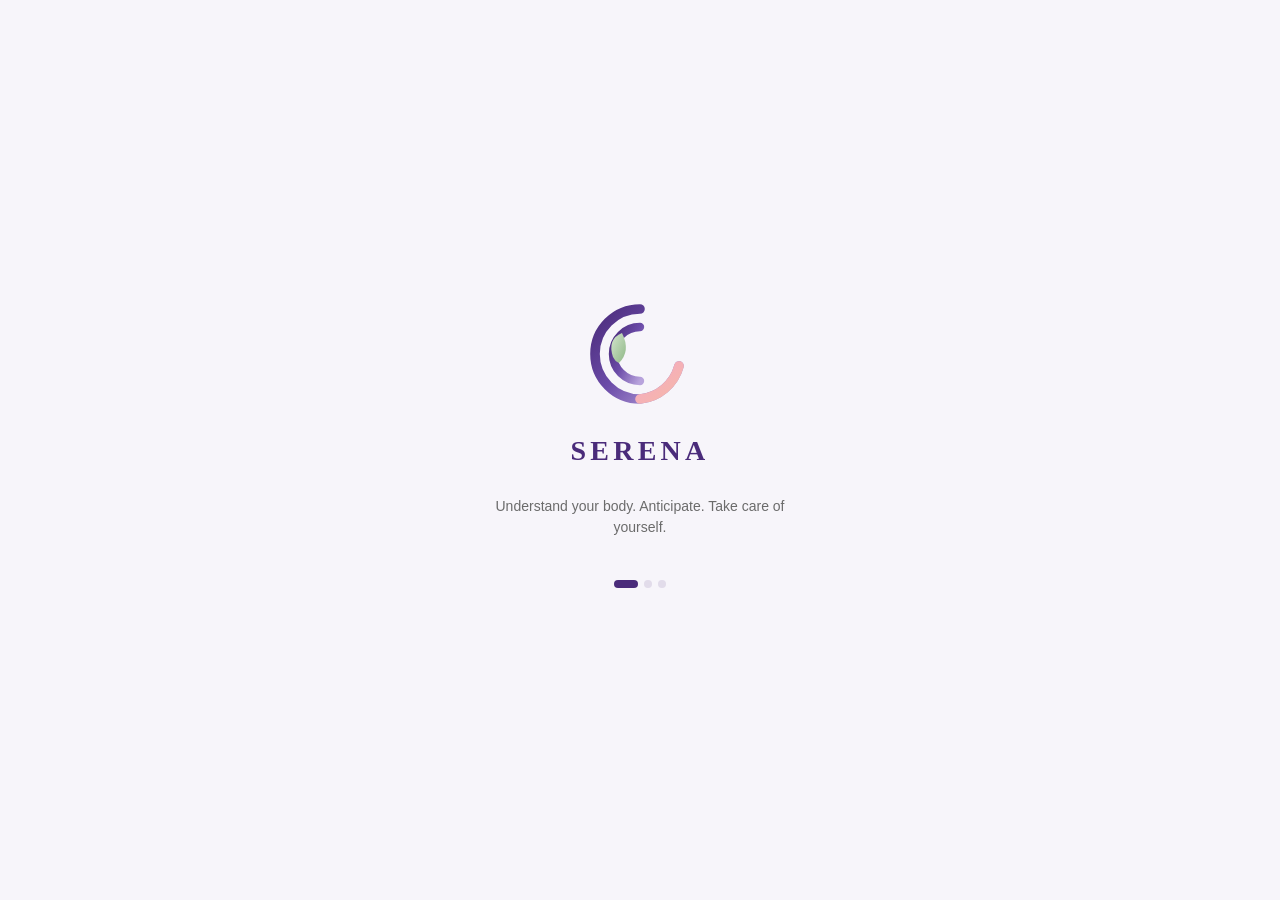
<file: index.html>
<!DOCTYPE html>
<html lang="fr">
<head>
<meta charset="UTF-8">
<meta name="viewport" content="width=device-width, initial-scale=1, viewport-fit=cover">

<!-- Thème & couleurs système -->
<meta name="theme-color" content="#4A2B7A">
<meta name="color-scheme" content="light dark">

<!-- PWA / Web App capable (standard W3C moderne) -->
<meta name="mobile-web-app-capable" content="yes">
<meta name="apple-mobile-web-app-title" content="SERENA">

<!-- SEO -->
<meta name="description" content="SERENA — Comprendre son corps. Anticiper. Prendre soin de soi.">

<title>SERENA</title>

<!-- Icônes -->
<link rel="icon" href="./assets/favicon.ico" sizes="any">
<link rel="icon" type="image/png" sizes="96x96" href="./assets/favicon-96x96.png">
<link rel="apple-touch-icon" href="./assets/apple-touch-icon.png">

<!-- Manifeste PWA -->
<link rel="manifest" href="./manifest.json">

<!-- Styles -->
<link rel="stylesheet" href="./assets/css/styles.css">
</head>

<body>
<!-- Sprite SVG : Définition de toutes les icônes -->
<svg width="0" height="0" style="position:absolute" aria-hidden="true">
  <defs>
    <!-- Logo SERENA -->
    <symbol id="logo-serena" viewBox="0 0 200 200">
      <defs>
        <linearGradient id="lg-violet" x1="0" y1="0" x2="1" y2="1">
          <stop offset="0%" stop-color="#4A2B7A"/>
          <stop offset="50%" stop-color="#6B4BA8"/>
          <stop offset="100%" stop-color="#B8A3DC"/>
        </linearGradient>
        <linearGradient id="lg-rose" x1="0" y1="0" x2="1" y2="1">
          <stop offset="0%" stop-color="#F5A9C4"/>
          <stop offset="100%" stop-color="#F5B8A8"/>
        </linearGradient>
        <linearGradient id="lg-vert" x1="0" y1="0" x2="1" y2="1">
          <stop offset="0%" stop-color="#D4E5CE"/>
          <stop offset="100%" stop-color="#8FB886"/>
        </linearGradient>
      </defs>
      <path d="M100 25 A75 75 0 1 0 100 175 A75 75 0 0 0 165 120"
            fill="none" stroke="url(#lg-violet)" stroke-width="16" stroke-linecap="round"/>
      <path d="M100 55 A45 45 0 1 0 100 145"
            fill="none" stroke="url(#lg-violet)" stroke-width="14" stroke-linecap="round"/>
      <path d="M100 175 A75 75 0 0 0 165 120"
            fill="none" stroke="url(#lg-rose)" stroke-width="16" stroke-linecap="round"/>
      <path d="M55 105 Q45 75 70 65 Q85 95 65 115 Q58 112 55 105 Z"
            fill="url(#lg-vert)"/>
    </symbol>

    <!-- Logo compact -->
    <symbol id="logo-serena-compact" viewBox="0 0 200 200">
      <use href="#logo-serena"/>
    </symbol>

    <!-- Logo monochrome -->
    <symbol id="logo-serena-mono" viewBox="0 0 200 200">
      <path d="M100 25 A75 75 0 1 0 100 175 A75 75 0 0 0 165 120"
            fill="none" stroke="currentColor" stroke-width="16" stroke-linecap="round"/>
      <path d="M100 55 A45 45 0 1 0 100 145"
            fill="none" stroke="currentColor" stroke-width="14" stroke-linecap="round"/>
      <path d="M100 175 A75 75 0 0 0 165 120"
            fill="none" stroke="currentColor" stroke-width="16" stroke-linecap="round" opacity=".55"/>
      <path d="M55 105 Q45 75 70 65 Q85 95 65 115 Q58 112 55 105 Z"
            fill="currentColor"/>
    </symbol>

    <!-- Icônes de navigation -->
    <symbol id="ico-home" viewBox="0 0 24 24">
      <path d="M4 11l8-7 8 7v9a1 1 0 01-1 1h-4v-6H9v6H5a1 1 0 01-1-1z"
            fill="none" stroke="currentColor" stroke-width="1.8" stroke-linecap="round" stroke-linejoin="round"/>
    </symbol>
    <symbol id="ico-calendar" viewBox="0 0 24 24">
      <rect x="3" y="5" width="18" height="16" rx="2" fill="none" stroke="currentColor" stroke-width="1.8"/>
      <path d="M3 9h18M8 3v4M16 3v4" fill="none" stroke="currentColor" stroke-width="1.8" stroke-linecap="round"/>
    </symbol>
    <symbol id="ico-chart" viewBox="0 0 24 24">
      <path d="M4 20V10M12 20V4M20 20v-7" fill="none" stroke="currentColor" stroke-width="1.8" stroke-linecap="round"/>
    </symbol>
    <symbol id="ico-heart" viewBox="0 0 24 24">
      <path d="M12 21s-7-4.5-9.5-9C.8 8.4 3 4 7 4c2 0 3.7 1.2 5 3 1.3-1.8 3-3 5-3 4 0 6.2 4.4 4.5 8-2.5 4.5-9.5 9-9.5 9z"
            fill="none" stroke="currentColor" stroke-width="1.8" stroke-linecap="round" stroke-linejoin="round"/>
    </symbol>
    <symbol id="ico-user" viewBox="0 0 24 24">
      <circle cx="12" cy="8" r="4" fill="none" stroke="currentColor" stroke-width="1.8"/>
      <path d="M4 21c0-4 4-6 8-6s8 2 8 6" fill="none" stroke="currentColor" stroke-width="1.8" stroke-linecap="round"/>
    </symbol>
    <symbol id="ico-lock" viewBox="0 0 24 24">
      <rect x="4" y="10" width="16" height="10" rx="2" fill="none" stroke="currentColor" stroke-width="2"/>
      <path d="M8 10V7a4 4 0 018 0v3" fill="none" stroke="currentColor" stroke-width="2" stroke-linecap="round"/>
    </symbol>
    <symbol id="ico-close" viewBox="0 0 24 24">
      <path d="M6 6l12 12M18 6L6 18" fill="none" stroke="currentColor" stroke-width="2" stroke-linecap="round"/>
    </symbol>
    <symbol id="ico-theme" viewBox="0 0 24 24">
      <circle cx="12" cy="12" r="5" fill="none" stroke="currentColor" stroke-width="2"/>
      <path d="M12 2v2M12 20v2M4 12H2M22 12h-2M5 5l1.5 1.5M17.5 17.5L19 19M5 19l1.5-1.5M17.5 6.5L19 5"
            fill="none" stroke="currentColor" stroke-width="2" stroke-linecap="round"/>
    </symbol>
    <symbol id="ico-settings" viewBox="0 0 24 24">
      <circle cx="12" cy="12" r="3" fill="none" stroke="currentColor" stroke-width="1.8"/>
      <path d="M19.4 15a1.65 1.65 0 0 0 .33 1.82l.06.06a2 2 0 1 1-2.83 2.83l-.06-.06a1.65 1.65 0 0 0-1.82-.33 1.65 1.65 0 0 0-1 1.51V21a2 2 0 1 1-4 0v-.09a1.65 1.65 0 0 0-1-1.51 1.65 1.65 0 0 0-1.82.33l-.06.06a2 2 0 1 1-2.83-2.83l.06-.06a1.65 1.65 0 0 0 .33-1.82 1.65 1.65 0 0 0-1.51-1H3a2 2 0 1 1 0-4h.09a1.65 1.65 0 0 0 1.51-1 1.65 1.65 0 0 0-.33-1.82l-.06-.06a2 2 0 1 1 2.83-2.83l.06.06a1.65 1.65 0 0 0 1.82.33H9a1.65 1.65 0 0 0 1-1.51V3a2 2 0 1 1 4 0v.09a1.65 1.65 0 0 0 1 1.51 1.65 1.65 0 0 0 1.82-.33l.06-.06a2 2 0 1 1 2.83 2.83l-.06.06a1.65 1.65 0 0 0-.33 1.82V9a1.65 1.65 0 0 0 1.51 1H21a2 2 0 1 1 0 4h-.09a1.65 1.65 0 0 0-1.51 1z"
            fill="none" stroke="currentColor" stroke-width="1.8" stroke-linecap="round" stroke-linejoin="round"/>
    </symbol>
  </defs>
</svg>

<!-- Zone d'impression pour le rapport PDF -->
<div id="print-report" aria-hidden="true"></div>

<!-- Notifications Toast -->
<div id="toastwrap" role="status" aria-live="polite" aria-atomic="false"></div>

<!-- Écran de démarrage (Splash) -->
<div id="screen-splash" class="center-screen">
  <svg class="logo-lg" aria-hidden="true"><use href="#logo-serena"/></svg>
  <h1 class="brand" style="font-size:28px;margin:6px 0 0;color:var(--primary);letter-spacing:.15em">SERENA</h1>
  <p class="tagline" data-i18n="tagline">Comprendre son corps. Anticiper. Prendre soin de soi.</p>
  <div class="progress-dots" aria-hidden="true">
    <span class="active"></span><span></span><span></span>
  </div>
</div>

<!-- Écran de verrouillage (PIN) -->
<div id="screen-lock" class="center-screen hidden">
  <svg width="56" height="56" aria-hidden="true" style="color:var(--primary)">
    <use href="#ico-lock"/>
  </svg>
  <h2 data-i18n="lockTitle" style="color:var(--primary)">Application verrouillée</h2>
  <p class="muted" id="lockMsg" data-i18n="lockEnterPin">Entrez votre code PIN</p>
  <div class="pinpad" id="pinDots" aria-hidden="true"></div>
  <div class="numpad" id="numpad" role="group" aria-label="Clavier numérique"></div>
  <button class="btn-ghost hidden" id="btnBiometric" style="margin-top:10px" data-i18n="useBiometric">
    Utiliser la biométrie
  </button>
</div>

<!-- Écran d'onboarding -->
<div id="screen-onboarding" class="center-screen hidden" style="justify-content:flex-start;padding-top:40px">
  <div class="onb-step" id="onbContent" style="width:100%"></div>
</div>

<!-- Application principale -->
<div id="app" class="hidden">
  <!-- Navigation latérale (Desktop) -->
  <nav class="sidebar" id="sidebar" aria-label="Navigation principale"></nav>

  <div class="content-col">
    <!-- Barre supérieure (Mobile) -->
    <header class="topbar">
      <div class="brand">
        <svg width="28" height="28" aria-hidden="true"><use href="#logo-serena-compact"/></svg>
        SERENA
      </div>
      <div class="grow"></div>
      <button class="btn-ghost" id="btnThemeTop" aria-label="Changer de thème" title="Changer de thème">
        <svg width="22" height="22"><use href="#ico-theme"/></svg>
      </button>
      <button class="btn-ghost" id="btnSettingsTop" aria-label="Paramètres">
        <svg width="22" height="22"><use href="#ico-settings"/></svg>
      </button>
    </header>

    <!-- Contenu principal -->
    <main id="mainView" role="main" aria-live="polite"></main>
  </div>

  <!-- Barre d'onglets (Mobile) -->
  <nav class="tabbar" id="tabbar" aria-label="Navigation"></nav>
</div>

<!-- Racine des modales -->
<div id="modalRoot"></div>

<!-- Badge hors-ligne -->
<div id="offlineBadge" class="hidden" style="
  position:fixed; top:calc(8px + var(--safe-top)); left:50%; transform:translateX(-50%);
  background:var(--warn); color:#5A3A00; padding:4px 12px; border-radius:99px;
  font-size:12px; font-weight:600; z-index:100; box-shadow:var(--shadow-sm)">
  ⚠️ Hors-ligne — données locales uniquement
</div>

<script src="./assets/js/app.js"></script>
</body>
</html>
</file>
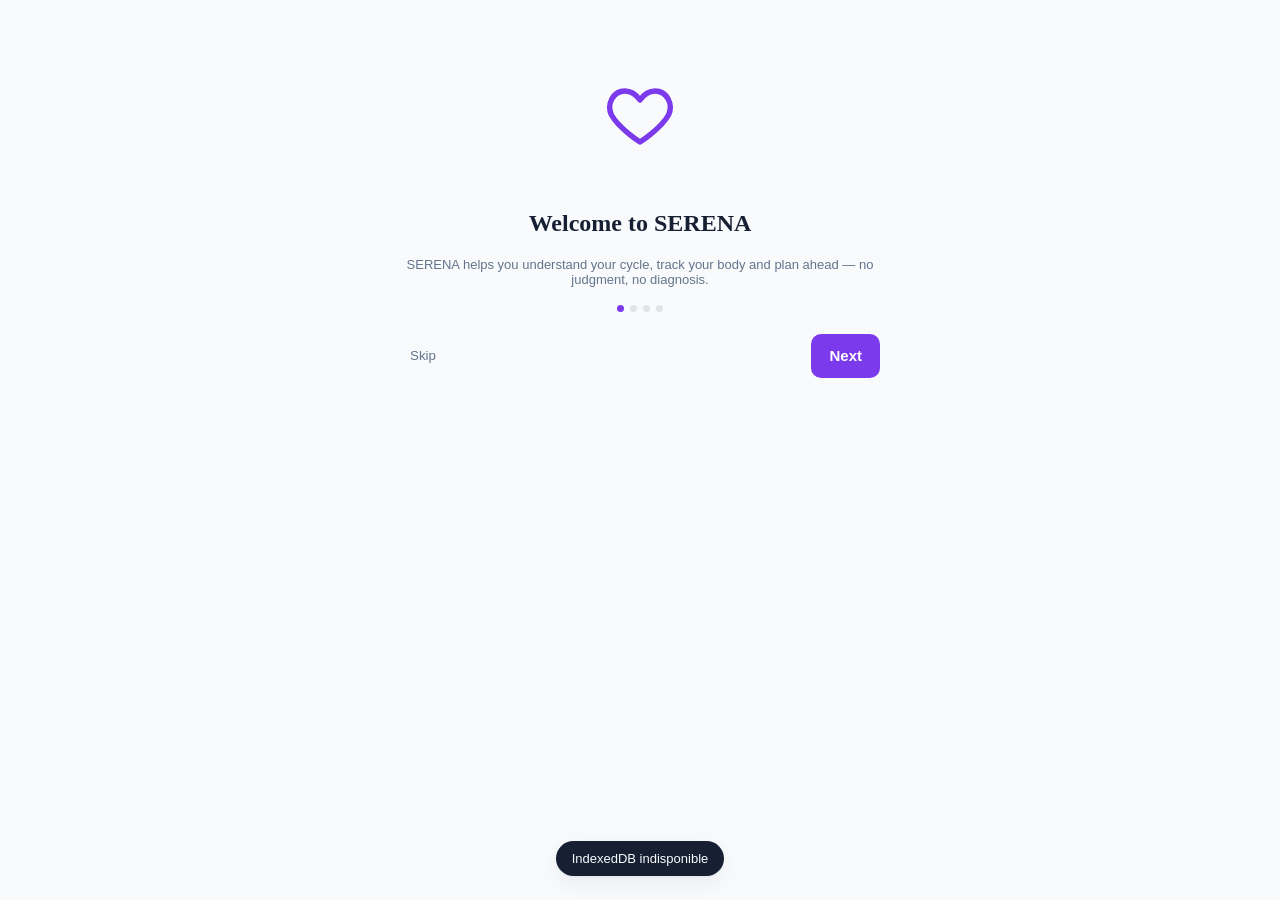
<file: old/index.html>
<!DOCTYPE html>
<!--
  SERENA — Suivi personnel de santé (cycle, fertilité, grossesse)
  Version: 1.0.0
  Architecture: fichier unique index.html (HTML+CSS+JS), aucune dépendance externe,
  aucun framework, stockage 100% local (IndexedDB + localStorage pour préférences non sensibles).
  Fonctionnalités: onboarding, dashboard, calendrier, cycle, fertilité (estimations),
  température basale (canvas), journal quotidien (canvas), activité sexuelle, implant,
  grossesse (SA/DPA/trimestre), journal grossesse, contractions, rendez-vous, rappels,
  export PDF (impression), export/import JSON, sécurité PIN (Web Crypto), WebAuthn si dispo,
  i18n FR/EN, thème Light/Dark/Système, PWA (manifest dynamique, tentative Service Worker),
  données de démonstration, auto-tests internes.
  Prérequis navigateur: navigateur moderne (Chrome/Edge/Firefox/Safari récents).
  Limites PWA mono-fichier: le Service Worker et le manifest sont générés dynamiquement via
  Blob URL; certains navigateurs interdisent l'enregistrement d'un SW depuis un Blob — dans ce
  cas le mode offline avancé n'est pas garanti, mais l'application reste utilisable et les
  données restent locales. WebAuthn/Notification/SW nécessitent un contexte sécurisé (HTTPS
  ou localhost). Lancement: ouvrir ce fichier dans un navigateur, ou le servir en HTTPS pour
  activer toutes les fonctions PWA.
  Ce document ne constitue pas un dispositif médical. SERENA ne diagnostique rien.
-->
<html lang="fr">
<head>
<meta charset="UTF-8">
<meta name="viewport" content="width=device-width, initial-scale=1, viewport-fit=cover">
<meta name="theme-color" content="#7C3AED">
<meta name="apple-mobile-web-app-capable" content="yes">
<meta name="apple-mobile-web-app-status-bar-style" content="black-translucent">
<meta name="description" content="SERENA — Comprendre son corps. Anticiper. Prendre soin de soi.">
<title>SERENA</title>
<style>
/* ===================== CONFIGURATION / DESIGN TOKENS ===================== */
:root{
  --bg:#F8FAFC; --surface:#FFFFFF; --primary:#7C3AED; --accent:#EC4899; --teal:#14B8A6;
  --ink:#172033; --muted:#64748B; --danger:#DC2626; --warn:#F59E0B; --ok:#16A34A;
  --border: rgba(23,32,51,0.10); --shadow: 0 1px 2px rgba(23,32,51,0.06), 0 8px 24px rgba(23,32,51,0.06);
  --radius:16px; --radius-sm:10px; --font-head:'Fraunces','Iowan Old Style','Georgia',serif;
  --font-body:-apple-system,BlinkMacSystemFont,'Segoe UI',Inter,Roboto,Helvetica,Arial,sans-serif;
  --safe-top:env(safe-area-inset-top,0px); --safe-bottom:env(safe-area-inset-bottom,0px);
  box-sizing:border-box;
}
:root:not([data-theme="light"]) { }
@media (prefers-color-scheme: dark){
  :root:not([data-theme="light"]){
    --bg:#0F172A; --surface:#1E293B; --primary:#A78BFA; --accent:#F472B6; --teal:#2DD4BF;
    --ink:#F8FAFC; --muted:#94A3B8; --border: rgba(248,250,252,0.10);
    --shadow: 0 1px 2px rgba(0,0,0,0.3), 0 8px 24px rgba(0,0,0,0.35);
  }
}
:root[data-theme="dark"]{
  --bg:#0F172A; --surface:#1E293B; --primary:#A78BFA; --accent:#F472B6; --teal:#2DD4BF;
  --ink:#F8FAFC; --muted:#94A3B8; --border: rgba(248,250,252,0.10);
  --shadow: 0 1px 2px rgba(0,0,0,0.3), 0 8px 24px rgba(0,0,0,0.35);
}
*{box-sizing:border-box}
html,body{height:100%}
body{
  margin:0; background:var(--bg); color:var(--ink); font-family:var(--font-body);
  padding-top:var(--safe-top); padding-bottom:var(--safe-bottom); -webkit-tap-highlight-color:transparent;
}
html{scroll-padding-top:var(--safe-top)}
h1,h2,h3,.brand{font-family:var(--font-head)}
button{font-family:inherit}
img,svg{max-width:100%}
@media (prefers-reduced-motion: reduce){ *{animation-duration:.001ms!important; transition-duration:.001ms!important;} }
a{color:var(--primary)}
.hidden{display:none!important}
.sr-only{position:absolute;width:1px;height:1px;overflow:hidden;clip:rect(0,0,0,0);white-space:nowrap}
button, .btn{min-height:44px;min-width:44px}
button:focus-visible, a:focus-visible, input:focus-visible, select:focus-visible, [tabindex]:focus-visible{
  outline:3px solid var(--primary); outline-offset:2px;
}
button{cursor:pointer;border:none;border-radius:var(--radius-sm);background:var(--surface);color:var(--ink)}
.btn-primary{background:var(--primary);color:#fff;padding:12px 18px;font-weight:600;font-size:15px}
.btn-secondary{background:transparent;border:1.5px solid var(--border);padding:12px 18px;font-weight:600;color:var(--ink)}
.btn-danger{background:var(--danger);color:#fff;padding:12px 18px;font-weight:600}
.btn-ghost{background:transparent;padding:8px 10px;color:var(--muted)}
.card{background:var(--surface);border:1px solid var(--border);border-radius:var(--radius);box-shadow:var(--shadow);padding:18px}
input,select,textarea{
  width:100%;padding:11px 12px;border-radius:var(--radius-sm);border:1.5px solid var(--border);
  background:var(--bg);color:var(--ink);font-size:15px;font-family:inherit;
}
label{display:block;font-size:13px;color:var(--muted);margin:10px 0 4px;font-weight:600}
.row{display:flex;gap:10px;flex-wrap:wrap}
.grid2{display:grid;grid-template-columns:1fr 1fr;gap:10px}
.section-title{font-size:22px;margin:4px 0 14px;font-weight:600}
.muted{color:var(--muted);font-size:13px}
.pill{display:inline-block;padding:3px 10px;border-radius:99px;font-size:12px;font-weight:600}
.pill-red{background:rgba(220,38,38,.14);color:var(--danger)}
.pill-green{background:rgba(22,163,74,.14);color:var(--ok)}
.pill-violet{background:rgba(124,58,237,.14);color:var(--primary)}
.pill-grey{background:rgba(100,116,139,.14);color:var(--muted)}
.disclaimer{background:rgba(245,158,11,.10);border:1px solid rgba(245,158,11,.35);border-radius:var(--radius-sm);padding:10px 12px;font-size:13px;color:var(--ink)}

/* ---- App shell ---- */
#app{max-width:1180px;margin:0 auto;min-height:100%;display:flex;flex-direction:column}
.topbar{
  position:sticky;top:0;z-index:20;background:var(--bg);display:flex;align-items:center;gap:10px;
  padding:calc(10px + var(--safe-top)) 16px 10px;border-bottom:1px solid var(--border);
}
.topbar .brand{font-weight:700;font-size:19px;display:flex;align-items:center;gap:8px}
.topbar .grow{flex:1}
.sec-state{display:flex;align-items:center;gap:5px;font-size:12px;color:var(--muted)}
main{flex:1;padding:16px 16px 96px;width:100%}
@media (min-width:1024px){ main{padding:24px 32px 48px} }

.tabbar{
  position:fixed;left:0;right:0;bottom:0;z-index:30;background:var(--surface);
  border-top:1px solid var(--border);display:flex;padding-bottom:var(--safe-bottom);
}
.tabbar button{flex:1;background:transparent;border-radius:0;display:flex;flex-direction:column;
  align-items:center;gap:2px;padding:8px 2px;font-size:11px;color:var(--muted);font-weight:600}
.tabbar button[aria-current="page"]{color:var(--primary)}
.tabbar svg{width:22px;height:22px}

.sidebar{display:none}
@media (min-width:1024px){
  #app{flex-direction:row}
  .tabbar{display:none}
  .sidebar{
    display:flex;flex-direction:column;width:230px;flex-shrink:0;border-right:1px solid var(--border);
    padding:18px 12px;gap:2px;position:sticky;top:0;align-self:flex-start;height:100vh;overflow-y:auto;
  }
  .sidebar button{display:flex;align-items:center;gap:10px;justify-content:flex-start;padding:11px 12px;
    font-size:14px;font-weight:600;color:var(--muted);border-radius:var(--radius-sm)}
  .sidebar button[aria-current="page"]{background:rgba(124,58,237,.10);color:var(--primary)}
  .content-col{flex:1;min-width:0}
  .topbar{display:none}
}

/* Splash / lock / onboarding */
.center-screen{min-height:100vh;display:flex;flex-direction:column;align-items:center;justify-content:center;padding:24px;text-align:center;gap:10px}
.logo-lg{width:96px;height:96px}
.tagline{color:var(--muted);font-size:14px;max-width:280px}
.progress-dots{display:flex;gap:6px;margin-top:18px}
.progress-dots span{width:7px;height:7px;border-radius:50%;background:var(--border)}
.progress-dots span.active{background:var(--primary)}
.pinpad{display:flex;gap:12px;margin:18px 0;justify-content:center}
.pinpad .dot{width:14px;height:14px;border-radius:50%;border:1.5px solid var(--muted)}
.pinpad .dot.filled{background:var(--primary);border-color:var(--primary)}
.numpad{display:grid;grid-template-columns:repeat(3,72px);gap:14px;justify-content:center}
.numpad button{width:72px;height:72px;border-radius:50%;background:var(--surface);border:1px solid var(--border);font-size:22px;font-weight:600}

/* Onboarding */
.onb-step{max-width:480px;margin:0 auto}
.onb-illustr{width:100%;height:150px;display:flex;align-items:center;justify-content:center}

/* Calendar */
.cal-head{display:flex;align-items:center;justify-content:space-between;margin-bottom:10px}
.cal-grid{display:grid;grid-template-columns:repeat(7,1fr);gap:5px}
.cal-dow{text-align:center;font-size:11px;color:var(--muted);font-weight:700;padding:4px 0}
.cal-day{aspect-ratio:1;border-radius:10px;border:1px solid var(--border);background:var(--surface);
  display:flex;flex-direction:column;align-items:center;justify-content:center;position:relative;font-size:13px;gap:2px}
.cal-day.out{opacity:.35}
.cal-day.today{border-color:var(--primary);border-width:2px}
.cal-day .dots{display:flex;gap:2px;position:absolute;bottom:4px}
.cal-day .dots span{width:5px;height:5px;border-radius:50%}
.dot-period{background:var(--danger)} .dot-fertile{background:var(--ok)} .dot-ovu{background:var(--primary)} .dot-log{background:var(--teal)}

/* Modal / sheet */
.overlay{position:fixed;inset:0;background:rgba(15,23,42,.45);z-index:50;display:flex;align-items:flex-end;justify-content:center}
@media (min-width:640px){ .overlay{align-items:center} }
.sheet{background:var(--surface);width:100%;max-width:560px;max-height:88vh;overflow-y:auto;
  border-radius:20px 20px 0 0;padding:18px 18px calc(18px + var(--safe-bottom));box-shadow:var(--shadow)}
@media (min-width:640px){ .sheet{border-radius:20px} }
.sheet-head{display:flex;align-items:center;justify-content:space-between;margin-bottom:12px}
.sheet-head h2{margin:0;font-size:18px}

/* Toast */
#toastwrap{position:fixed;bottom:calc(80px + var(--safe-bottom));left:0;right:0;display:flex;flex-direction:column;align-items:center;gap:8px;z-index:80;pointer-events:none}
@media (min-width:1024px){ #toastwrap{bottom:24px} }
.toast{background:var(--ink);color:var(--bg);padding:10px 16px;border-radius:99px;font-size:13px;box-shadow:var(--shadow);max-width:90vw}

/* Dashboard cards */
.stat-grid{display:grid;grid-template-columns:repeat(2,1fr);gap:10px}
@media (min-width:720px){ .stat-grid{grid-template-columns:repeat(4,1fr)} }
.stat-card .num{font-size:26px;font-weight:700;font-family:var(--font-head)}
.quick-actions{display:grid;grid-template-columns:repeat(3,1fr);gap:8px;margin-top:10px}
@media (min-width:720px){ .quick-actions{grid-template-columns:repeat(6,1fr)} }
.quick-actions button{display:flex;flex-direction:column;gap:4px;align-items:center;padding:12px 4px;font-size:12px;font-weight:600;border:1px solid var(--border)}

/* Empty state */
.empty{text-align:center;padding:36px 16px;color:var(--muted)}

/* Chart wrapper */
.chart-wrap{width:100%;overflow-x:auto}
canvas.chart{width:100%;height:160px;display:block}

/* Timeline (pregnancy) */
.timeline{position:relative;padding-left:22px}
.timeline::before{content:'';position:absolute;left:6px;top:4px;bottom:4px;width:2px;background:var(--border)}
.tl-item{position:relative;margin-bottom:14px}
.tl-item::before{content:'';position:absolute;left:-22px;top:3px;width:11px;height:11px;border-radius:50%;background:var(--primary)}

/* Timer big */
.timer-num{font-size:48px;font-family:var(--font-head);font-weight:700;text-align:center;margin:14px 0}
.timer-btn{width:130px;height:130px;border-radius:50%;font-size:16px;font-weight:700;color:#fff;margin:0 auto;display:block}

/* Print */
#print-report{display:none}
@media print{
  body *{visibility:hidden}
  #print-report,#print-report *{visibility:visible}
  #print-report{display:block;position:absolute;left:0;top:0;width:100%;color:#111;background:#fff}
  .no-print{display:none!important}
}
.settings-list button{width:100%;display:flex;justify-content:space-between;align-items:center;padding:13px 14px;border:1px solid var(--border);margin-bottom:8px;text-align:left;font-weight:600}
table.hist{width:100%;border-collapse:collapse;font-size:13px}
table.hist th,table.hist td{text-align:left;padding:6px 8px;border-bottom:1px solid var(--border)}
.toggle{position:relative;width:44px;height:26px;border-radius:99px;background:var(--border);flex-shrink:0}
.toggle.on{background:var(--primary)}
.toggle span{position:absolute;top:3px;left:3px;width:20px;height:20px;border-radius:50%;background:#fff;transition:transform .15s}
.toggle.on span{transform:translateX(18px)}
</style>
</head>
<body>
<div id="print-report"></div>
<div id="toastwrap" aria-live="polite"></div>

<!-- ===================== SPLASH ===================== -->
<div id="screen-splash" class="center-screen">
  <svg class="logo-lg" viewBox="0 0 100 100" role="img" aria-label="Logo SERENA">
    <defs><linearGradient id="lg1" x1="0" y1="0" x2="1" y2="1">
      <stop offset="0%" stop-color="#7C3AED"/><stop offset="55%" stop-color="#EC4899"/><stop offset="100%" stop-color="#14B8A6"/>
    </linearGradient></defs>
    <circle cx="50" cy="50" r="34" fill="none" stroke="url(#lg1)" stroke-width="7"/>
    <circle cx="62" cy="42" r="24" fill="var(--bg)"/>
  </svg>
  <h1 class="brand" style="font-size:28px;margin:6px 0 0">SERENA</h1>
  <p class="tagline" data-i18n="tagline">Comprendre son corps. Anticiper. Prendre soin de soi.</p>
  <div class="progress-dots"><span class="active"></span><span></span><span></span></div>
</div>

<!-- ===================== LOCK SCREEN ===================== -->
<div id="screen-lock" class="center-screen hidden">
  <svg width="46" height="46" viewBox="0 0 24 24" fill="none" stroke="var(--primary)" stroke-width="2"><rect x="4" y="10" width="16" height="10" rx="2"/><path d="M8 10V7a4 4 0 018 0v3"/></svg>
  <h2 data-i18n="lockTitle">Application verrouillée</h2>
  <p class="muted" id="lockMsg" data-i18n="lockEnterPin">Entrez votre code PIN</p>
  <div class="pinpad" id="pinDots"></div>
  <div class="numpad" id="numpad"></div>
  <button class="btn-ghost" id="btnBiometric" style="margin-top:10px" data-i18n="useBiometric">Utiliser la biométrie</button>
</div>

<!-- ===================== ONBOARDING ===================== -->
<div id="screen-onboarding" class="center-screen hidden" style="justify-content:flex-start;padding-top:40px">
  <div class="onb-step" id="onbContent" style="width:100%"></div>
</div>

<!-- ===================== MAIN APP ===================== -->
<div id="app" class="hidden">
  <nav class="sidebar" id="sidebar" aria-label="Navigation principale"></nav>
  <div class="content-col">
    <header class="topbar">
      <div class="brand">
        <svg width="26" height="26" viewBox="0 0 100 100" aria-hidden="true"><circle cx="50" cy="50" r="34" fill="none" stroke="var(--primary)" stroke-width="9"/><circle cx="62" cy="42" r="24" fill="var(--bg)"/></svg>
        SERENA
      </div>
      <div class="grow"></div>
      <div class="sec-state" id="secState" title="État de sécurité">🔒</div>
      <button class="btn-ghost" id="btnThemeTop" aria-label="Changer de thème">🌗</button>
    </header>
    <main id="mainView" role="main"></main>
  </div>
  <nav class="tabbar" id="tabbar" aria-label="Navigation"></nav>
</div>

<div id="modalRoot"></div>
<script>
'use strict';
window.SERENA = window.SERENA || {};
const S = window.SERENA;

/* ===================== I18N ===================== */
S.dict = {
fr:{
  tagline:"Comprendre son corps. Anticiper. Prendre soin de soi.",
  lockTitle:"Application verrouillée", lockEnterPin:"Entrez votre code PIN",
  useBiometric:"Utiliser la biométrie", wrongPin:"Code incorrect", tryAgainIn:"Réessayez dans {n}s",
  onbWelcomeTitle:"Bienvenue sur SERENA", onbWelcomeBody:"SERENA vous aide à comprendre votre cycle, suivre votre corps et anticiper — sans jugement, sans diagnostic.",
  onbPrivacyTitle:"Vos données restent chez vous", onbPrivacyBody:"Toutes vos données de santé sont stockées uniquement sur votre appareil. Aucun envoi automatique vers un serveur.",
  onbCycleTitle:"Suivi du cycle", onbCycleBody:"Enregistrez vos règles pour obtenir des estimations personnalisées : jour du cycle, fenêtre fertile, ovulation potentielle.",
  onbSecurityTitle:"Protégez votre application", onbSecurityBody:"Créez un code PIN pour verrouiller SERENA. Vous pourrez aussi activer la biométrie si votre appareil le permet.",
  skip:"Passer", next:"Suivant", start:"Commencer", createPin:"Créer un code PIN", confirmPin:"Confirmez le code",
  navDashboard:"Accueil", navCalendar:"Calendrier", navTracking:"Suivi", navPregnancy:"Grossesse", navProfile:"Profil",
  navFertility:"Fertilité", navTemperature:"Température", navJournal:"Journal", navSexual:"Activité", navImplant:"Implant",
  navReminders:"Rappels", navAppointments:"Rendez-vous", navReports:"Rapports", navSettings:"Paramètres",
  navSecurity:"Sécurité", navPrivacy:"Confidentialité", navAbout:"À propos", navHelp:"Aide", navContractions:"Contractions",
  cycleDay:"Jour du cycle", nextPeriod:"Prochaines règles estimées", avgCycle:"Durée moy. du cycle", fertileWindow:"Fenêtre fertile",
  ovulation:"Ovulation potentielle", implantStatus:"État de l'implant", recentTemp:"Température récente", journalSummary:"Résumé du journal",
  todayReminders:"Rappels du jour", nextAppt:"Prochain rendez-vous", pregnancyStatus:"Grossesse en cours",
  qaPeriod:"Règles", qaJournal:"Journal", qaTemp:"Température", qaReport:"Rapport", qaSymptoms:"Symptômes", qaNote:"Note",
  noData:"Aucune donnée enregistrée", estimation:"Estimation", confidenceLow:"Confiance FAIBLE", confidenceMed:"Confiance MOYENNE", confidenceHigh:"Confiance ÉLEVÉE",
  fertilityWarning:"Les périodes fertiles affichées sont des estimations et ne constituent pas une méthode contraceptive.",
  ovulationNote:"Ovulation potentiellement détectée — jamais confirmée médicalement.",
  sexualWarning:"Le suivi des rapports ne permet pas à lui seul de déterminer le risque de grossesse.",
  implantWarning:"La date affichée est calculée à partir des informations enregistrées. Vérifiez la durée applicable à votre implant avec votre professionnel de santé.",
  medicalFooter:"SERENA est un outil de suivi personnel. Il ne remplace pas un avis médical.",
  save:"Enregistrer", cancel:"Annuler", delete:"Supprimer", edit:"Modifier", close:"Fermer", add:"Ajouter", confirm:"Confirmer",
  today:"Aujourd'hui", periods:"Règles", spotting:"Spotting", flow:"Flux", mood:"Humeur", pain:"Douleur", energy:"Énergie", sleep:"Sommeil", libido:"Libido",
  symptoms:"Symptômes", notes:"Notes", date:"Date", startDate:"Date de début", endDate:"Date de fin",
  deleteAllTitle:"Supprimer toutes mes données", deleteAllWarn:"Cette action est irréversible.",
  exportData:"Exporter mes données", importData:"Importer mes données", exportPdf:"Exporter mon dossier (PDF)",
  loadDemo:"Charger les données de démonstration", clearDemo:"Effacer les données de démonstration",
  seeWhenConsult:"Quand consulter un professionnel de santé ?", consultList:"Douleur intense ou inhabituelle • Saignement anormalement abondant • Fièvre • Malaise important • Symptômes inquiétants pendant la grossesse • Problème supposé lié à l'implant",
  installApp:"Installer SERENA", statusPage:"État technique", runTests:"Lancer les auto-tests",
  contractionStart:"DÉBUT", contractionEnd:"FIN", duration:"Durée", interval:"Intervalle",
  weeksPregnant:"Semaines de grossesse", trimester:"Trimestre", edd:"DPA estimée",
  appearance:"Apparence", language:"Langue", security:"Sécurité", data:"Données", about:"À propos", help:"Aide",
  light:"Clair", dark:"Sombre", system:"Système", enableAutoLock:"Verrouillage auto", never:"Jamais",
  professional:"Professionnel", facility:"Établissement", type:"Type", time:"Heure",
  weight:"Poids (optionnel)", events:"Événements",
  lmp:"Date des dernières règles", conception:"Date de conception (optionnelle)", providedEdd:"DPA fournie par un professionnel",
  none:"Aucun(e)"
},
en:{
  tagline:"Understand your body. Anticipate. Take care of yourself.",
  lockTitle:"App locked", lockEnterPin:"Enter your PIN code",
  useBiometric:"Use biometrics", wrongPin:"Wrong code", tryAgainIn:"Try again in {n}s",
  onbWelcomeTitle:"Welcome to SERENA", onbWelcomeBody:"SERENA helps you understand your cycle, track your body and plan ahead — no judgment, no diagnosis.",
  onbPrivacyTitle:"Your data stays with you", onbPrivacyBody:"All your health data is stored only on your device. Nothing is sent to a server automatically.",
  onbCycleTitle:"Cycle tracking", onbCycleBody:"Log your periods to get personalized estimates: cycle day, fertile window, potential ovulation.",
  onbSecurityTitle:"Protect your app", onbSecurityBody:"Create a PIN code to lock SERENA. You can also enable biometrics if your device supports it.",
  skip:"Skip", next:"Next", start:"Get started", createPin:"Create a PIN", confirmPin:"Confirm the code",
  navDashboard:"Home", navCalendar:"Calendar", navTracking:"Tracking", navPregnancy:"Pregnancy", navProfile:"Profile",
  navFertility:"Fertility", navTemperature:"Temperature", navJournal:"Journal", navSexual:"Activity", navImplant:"Implant",
  navReminders:"Reminders", navAppointments:"Appointments", navReports:"Reports", navSettings:"Settings",
  navSecurity:"Security", navPrivacy:"Privacy", navAbout:"About", navHelp:"Help", navContractions:"Contractions",
  cycleDay:"Cycle day", nextPeriod:"Estimated next period", avgCycle:"Avg. cycle length", fertileWindow:"Fertile window",
  ovulation:"Potential ovulation", implantStatus:"Implant status", recentTemp:"Recent temperature", journalSummary:"Journal summary",
  todayReminders:"Today's reminders", nextAppt:"Next appointment", pregnancyStatus:"Pregnancy in progress",
  qaPeriod:"Period", qaJournal:"Journal", qaTemp:"Temperature", qaReport:"Report", qaSymptoms:"Symptoms", qaNote:"Note",
  noData:"No data recorded", estimation:"Estimate", confidenceLow:"LOW confidence", confidenceMed:"MEDIUM confidence", confidenceHigh:"HIGH confidence",
  fertilityWarning:"Fertile windows shown are estimates and are not a contraceptive method.",
  ovulationNote:"Ovulation potentially detected — never medically confirmed.",
  sexualWarning:"Tracking intercourse alone cannot determine pregnancy risk.",
  implantWarning:"The date shown is calculated from the information you entered. Check the duration for your implant with your healthcare professional.",
  medicalFooter:"SERENA is a personal tracking tool. It does not replace medical advice.",
  save:"Save", cancel:"Cancel", delete:"Delete", edit:"Edit", close:"Close", add:"Add", confirm:"Confirm",
  today:"Today", periods:"Periods", spotting:"Spotting", flow:"Flow", mood:"Mood", pain:"Pain", energy:"Energy", sleep:"Sleep", libido:"Libido",
  symptoms:"Symptoms", notes:"Notes", date:"Date", startDate:"Start date", endDate:"End date",
  deleteAllTitle:"Delete all my data", deleteAllWarn:"This action is irreversible.",
  exportData:"Export my data", importData:"Import my data", exportPdf:"Export my record (PDF)",
  loadDemo:"Load demo data", clearDemo:"Clear demo data",
  seeWhenConsult:"When to see a healthcare professional?", consultList:"Severe or unusual pain • Abnormally heavy bleeding • Fever • Significant discomfort • Worrying pregnancy symptoms • Suspected implant issue",
  installApp:"Install SERENA", statusPage:"Technical status", runTests:"Run self-tests",
  contractionStart:"START", contractionEnd:"STOP", duration:"Duration", interval:"Interval",
  weeksPregnant:"Weeks pregnant", trimester:"Trimester", edd:"Estimated due date",
  appearance:"Appearance", language:"Language", security:"Security", data:"Data", about:"About", help:"Help",
  light:"Light", dark:"Dark", system:"System", enableAutoLock:"Auto-lock", never:"Never",
  professional:"Professional", facility:"Facility", type:"Type", time:"Time",
  weight:"Weight (optional)", events:"Events",
  lmp:"Last menstrual period date", conception:"Conception date (optional)", providedEdd:"Due date provided by a professional",
  none:"None"
}};
S.lang = localStorage.getItem('serena_lang') || (navigator.language||'fr').slice(0,2);
if(!S.dict[S.lang]) S.lang='fr';
S.t = function(key){ return (S.dict[S.lang] && S.dict[S.lang][key]) || (S.dict.fr[key]) || key; };

/* ===================== THEME ===================== */
S.applyTheme = function(){
  const pref = localStorage.getItem('serena_theme') || 'system';
  if(pref==='system'){ document.documentElement.removeAttribute('data-theme'); }
  else { document.documentElement.setAttribute('data-theme', pref); }
};
S.applyTheme();

/* ===================== TOAST ===================== */
S.toast = function(msg){
  const wrap = document.getElementById('toastwrap');
  const el = document.createElement('div'); el.className='toast'; el.textContent = msg;
  wrap.appendChild(el);
  setTimeout(()=>{ el.style.opacity='0'; el.style.transition='opacity .3s'; setTimeout(()=>el.remove(),300); }, 2600);
};

/* ===================== DATE HELPERS (calendar dates, no TZ drift) ===================== */
S.dt = {
  toISO(y,m,d){ return `${y}-${String(m).padStart(2,'0')}-${String(d).padStart(2,'0')}`; },
  parse(iso){ const [y,m,d] = iso.split('-').map(Number); return {y,m,d}; },
  toSerial(iso){ const {y,m,d}=this.parse(iso); return Date.UTC(y,m-1,d)/86400000; },
  fromSerial(serial){ const dt = new Date(serial*86400000); return this.toISO(dt.getUTCFullYear(), dt.getUTCMonth()+1, dt.getUTCDate()); },
  addDays(iso,n){ return this.fromSerial(this.toSerial(iso)+n); },
  diffDays(isoA,isoB){ return this.toSerial(isoB)-this.toSerial(isoA); },
  todayISO(){ const n=new Date(); return this.toISO(n.getFullYear(), n.getMonth()+1, n.getDate()); },
  fmt(iso, withYear){ if(!iso) return '—'; const {y,m,d}=this.parse(iso);
    const months = S.lang==='fr' ? ['janv','févr','mars','avr','mai','juin','juil','août','sept','oct','nov','déc'] : ['Jan','Feb','Mar','Apr','May','Jun','Jul','Aug','Sep','Oct','Nov','Dec'];
    return `${d} ${months[m-1]}${withYear===false?'':' '+y}`; },
  monthLabel(y,m){ const months = S.lang==='fr' ? ['Janvier','Février','Mars','Avril','Mai','Juin','Juillet','Août','Septembre','Octobre','Novembre','Décembre'] : ['January','February','March','April','May','June','July','August','September','October','November','December'];
    return `${months[m-1]} ${y}`; }
};

/* ===================== DATABASE (IndexedDB) ===================== */
S.DB_NAME='SERENA_DB'; S.DB_VERSION=1;
S.STORES=['profile','cycles','periods','dailyLogs','temperatures','sexualActivity','implant','pregnancy','appointments','reminders','contractions','settings','security'];
S.db = null;
S.openDB = function(){
  return new Promise((resolve,reject)=>{
    if(!('indexedDB' in window)){ reject(new Error('no-indexeddb')); return; }
    const req = indexedDB.open(S.DB_NAME, S.DB_VERSION);
    req.onupgradeneeded = (e)=>{
      const db = e.target.result;
      S.STORES.forEach(name=>{
        if(!db.objectStoreNames.contains(name)){
          db.createObjectStore(name, {keyPath:'id', autoIncrement:true});
        }
      });
    };
    req.onsuccess = (e)=>{ S.db = e.target.result; resolve(S.db); };
    req.onerror = ()=> reject(req.error);
  });
};
S.tx = function(store, mode='readonly'){ return S.db.transaction(store, mode).objectStore(store); };
S.dbAdd = function(store, obj){ return new Promise((res,rej)=>{
  const now = new Date().toISOString(); obj.createdAt = obj.createdAt||now; obj.updatedAt = now;
  const r = S.tx(store,'readwrite').add(obj); r.onsuccess=()=>res(r.result); r.onerror=()=>rej(r.error);
});};
S.dbPut = function(store, obj){ return new Promise((res,rej)=>{
  obj.updatedAt = new Date().toISOString();
  const r = S.tx(store,'readwrite').put(obj); r.onsuccess=()=>res(r.result); r.onerror=()=>rej(r.error);
});};
S.dbDelete = function(store, id){ return new Promise((res,rej)=>{
  const r = S.tx(store,'readwrite').delete(id); r.onsuccess=()=>res(); r.onerror=()=>rej(r.error);
});};
S.dbGetAll = function(store){ return new Promise((res,rej)=>{
  const r = S.tx(store).getAll(); r.onsuccess=()=>res(r.result||[]); r.onerror=()=>rej(r.error);
});};
S.dbClear = function(store){ return new Promise((res,rej)=>{
  const r = S.tx(store,'readwrite').clear(); r.onsuccess=()=>res(); r.onerror=()=>rej(r.error);
});};
S.dbClearAll = async function(){ for(const s of S.STORES){ await S.dbClear(s); } };

/* ===================== CRYPTO / SECURITY (PIN) ===================== */
S.crypto = {
  async hashPin(pin, saltB64){
    const enc = new TextEncoder();
    let salt;
    if(saltB64){ salt = Uint8Array.from(atob(saltB64), c=>c.charCodeAt(0)); }
    else { salt = crypto.getRandomValues(new Uint8Array(16)); }
    const keyMaterial = await crypto.subtle.importKey('raw', enc.encode(pin), {name:'PBKDF2'}, false, ['deriveBits']);
    const bits = await crypto.subtle.deriveBits({name:'PBKDF2', salt, iterations:150000, hash:'SHA-256'}, keyMaterial, 256);
    const hashB64 = btoa(String.fromCharCode(...new Uint8Array(bits)));
    const saltOut = btoa(String.fromCharCode(...salt));
    return {hash:hashB64, salt:saltOut};
  },
  async verifyPin(pin, storedHash, storedSalt){
    const {hash} = await this.hashPin(pin, storedSalt);
    return hash === storedHash;
  }
};

/* ===================== CYCLE / FERTILITY ALGORITHMS ===================== */
S.calc = {
  calculateCycleDay(periods, refIso){
    if(!periods || !periods.length) return {value:null, confidence:'low'};
    const sorted = [...periods].sort((a,b)=> S.dt.toSerial(b.startDate)-S.dt.toSerial(a.startDate));
    const last = sorted.find(p=> S.dt.toSerial(p.startDate) <= S.dt.toSerial(refIso));
    if(!last) return {value:null, confidence:'low'};
    const day = S.dt.diffDays(last.startDate, refIso) + 1;
    return {value: day, lastStart: last.startDate};
  },
  calculateAverageCycleLength(periods){
    if(!periods || periods.length<2) return {value:null, confidence:'low', n:periods?periods.length:0};
    const sorted = [...periods].sort((a,b)=> S.dt.toSerial(a.startDate)-S.dt.toSerial(b.startDate));
    const lengths = [];
    for(let i=1;i<sorted.length;i++){ lengths.push(S.dt.diffDays(sorted[i-1].startDate, sorted[i].startDate)); }
    const valid = lengths.filter(l=> l>=15 && l<=60);
    if(!valid.length) return {value:null, confidence:'low', n:0};
    const avg = Math.round(valid.reduce((a,b)=>a+b,0)/valid.length);
    const conf = valid.length>=6?'high': valid.length>=3?'medium':'low';
    return {value:avg, confidence:conf, n:valid.length};
  },
  calculateAveragePeriodLength(periods){
    const withEnd = (periods||[]).filter(p=>p.endDate);
    if(!withEnd.length) return {value:null};
    const avg = Math.round(withEnd.reduce((a,p)=> a + S.dt.diffDays(p.startDate,p.endDate) + 1, 0)/withEnd.length);
    return {value:avg};
  },
  predictNextPeriod(periods, defaultLen){
    if(!periods || !periods.length) return {date:null, confidence:'low'};
    const sorted = [...periods].sort((a,b)=> S.dt.toSerial(b.startDate)-S.dt.toSerial(a.startDate));
    const lastStart = sorted[0].startDate;
    const avg = this.calculateAverageCycleLength(periods);
    const len = avg.value || defaultLen || 28;
    return {date: S.dt.addDays(lastStart, len), confidence: avg.confidence||'low', usedLength: len};
  },
  estimateFertileWindow(periods, defaultLen){
    const next = this.predictNextPeriod(periods, defaultLen);
    if(!next.date) return {start:null,end:null,confidence:'low'};
    return {start: S.dt.addDays(next.date, -18), end: S.dt.addDays(next.date, -11), confidence: next.confidence};
  },
  estimateOvulation(periods, defaultLen){
    const next = this.predictNextPeriod(periods, defaultLen);
    if(!next.date) return {date:null, confidence:'low'};
    return {date: S.dt.addDays(next.date, -14), confidence: next.confidence};
  },
  analyzeBasalTemperature(temps){
    if(!temps || temps.length<4) return {rise:false, message:null};
    const sorted = [...temps].sort((a,b)=> S.dt.toSerial(a.date)-S.dt.toSerial(b.date));
    const last6 = sorted.slice(-6);
    if(last6.length<4) return {rise:false, message:null};
    const baseline = last6.slice(0,Math.max(3,last6.length-3)).reduce((a,t)=>a+t.value,0)/Math.max(3,last6.length-3);
    const recent = last6.slice(-3);
    const recentAvg = recent.reduce((a,t)=>a+t.value,0)/recent.length;
    const rise = (recentAvg - baseline) >= 0.2;
    return {rise, baseline:+baseline.toFixed(2), recentAvg:+recentAvg.toFixed(2)};
  },
  calculatePregnancyWeeks(lmpIso, refIso){
    if(!lmpIso) return {weeks:null, days:null};
    const total = S.dt.diffDays(lmpIso, refIso||S.dt.todayISO());
    if(total<0) return {weeks:null, days:null};
    return {weeks: Math.floor(total/7), days: total%7, totalDays: total};
  },
  calculateEDD(lmpIso, conceptionIso, providedEdd){
    if(providedEdd) return providedEdd;
    if(conceptionIso) return S.dt.addDays(conceptionIso, 266);
    if(lmpIso) return S.dt.addDays(lmpIso, 280);
    return null;
  },
  calculateTrimester(weeks){
    if(weeks==null) return null;
    if(weeks<13) return 1; if(weeks<27) return 2; return 3;
  },
  calculateContractionInterval(list){
    if(!list || list.length<2) return null;
    const sorted = [...list].sort((a,b)=> new Date(a.start)-new Date(b.start));
    const last2 = sorted.slice(-2);
    const intervalSec = (new Date(last2[1].start) - new Date(last2[0].start))/1000;
    return Math.round(intervalSec);
  },
  calculateImplantEndDate(insertionIso, durationMonths){
    if(!insertionIso || !durationMonths) return null;
    const {y,m,d} = S.dt.parse(insertionIso);
    const totalM = m - 1 + Number(durationMonths);
    const ny = y + Math.floor(totalM/12); const nm = (totalM%12)+1;
    const dim = new Date(Date.UTC(ny, nm, 0)).getUTCDate();
    return S.dt.toISO(ny, nm, Math.min(d, dim));
  }
};

/* ===================== STATE ===================== */
S.state = { profile:null, cycles:[], periods:[], dailyLogs:[], temperatures:[], sexualActivity:[], implant:null,
  pregnancy:null, appointments:[], reminders:[], contractions:[], settings:{}, route:'dashboard', routeParam:null,
  isPregnant:false };

S.reloadAll = async function(){
  const [profileArr, periods, dailyLogs, temperatures, sexualActivity, implantArr, pregnancyArr, appointments, reminders, contractions, settingsArr] = await Promise.all([
    S.dbGetAll('profile'), S.dbGetAll('periods'), S.dbGetAll('dailyLogs'), S.dbGetAll('temperatures'),
    S.dbGetAll('sexualActivity'), S.dbGetAll('implant'), S.dbGetAll('pregnancy'), S.dbGetAll('appointments'),
    S.dbGetAll('reminders'), S.dbGetAll('contractions'), S.dbGetAll('settings')
  ]);
  S.state.profile = profileArr[0]||null;
  S.state.periods = periods; S.state.dailyLogs = dailyLogs; S.state.temperatures = temperatures;
  S.state.sexualActivity = sexualActivity; S.state.implant = implantArr[0]||null;
  S.state.pregnancy = pregnancyArr.find(p=>p.active) || null;
  S.state.appointments = appointments; S.state.reminders = reminders; S.state.contractions = contractions;
  S.state.settings = settingsArr[0] || {id:1, avgCycleLength:28, tempUnit:'C'};
  S.state.isPregnant = !!S.state.pregnancy;
};

/* ===================== NAVIGATION / ROUTER ===================== */
S.NAV_MOBILE = [
  {route:'dashboard', label:'navDashboard', icon:'home'},
  {route:'calendar', label:'navCalendar', icon:'calendar'},
  {route:'tracking', label:'navTracking', icon:'chart'},
  {route:'pregnancy', label:'navPregnancy', icon:'heart'},
  {route:'profile', label:'navProfile', icon:'user'}
];
S.NAV_SIDEBAR = [
  {route:'dashboard', label:'navDashboard'}, {route:'calendar', label:'navCalendar'},
  {route:'fertility', label:'navFertility'}, {route:'temperature', label:'navTemperature'},
  {route:'journal', label:'navJournal'}, {route:'sexual', label:'navSexual'},
  {route:'implant', label:'navImplant'}, {route:'pregnancy', label:'navPregnancy'},
  {route:'contractions', label:'navContractions'}, {route:'appointments', label:'navAppointments'},
  {route:'reminders', label:'navReminders'}, {route:'reports', label:'navReports'},
  {route:'settings', label:'navSettings'}
];
S.ICONS = {
  home:'<path d="M4 11l8-7 8 7v9a1 1 0 01-1 1h-4v-6H9v6H5a1 1 0 01-1-1z"/>',
  calendar:'<rect x="3" y="5" width="18" height="16" rx="2"/><path d="M3 9h18M8 3v4M16 3v4"/>',
  chart:'<path d="M4 20V10M12 20V4M20 20v-7"/>',
  heart:'<path d="M12 21s-7-4.5-9.5-9C.8 8.4 3 4 7 4c2 0 3.7 1.2 5 3 1.3-1.8 3-3 5-3 4 0 6.2 4.4 4.5 8-2.5 4.5-9.5 9-9.5 9z"/>',
  user:'<circle cx="12" cy="8" r="4"/><path d="M4 21c0-4 4-6 8-6s8 2 8 6"/>'
};
function svgIcon(name){ return `<svg viewBox="0 0 24 24" fill="none" stroke="currentColor" stroke-width="1.8" stroke-linecap="round" stroke-linejoin="round">${S.ICONS[name]||''}</svg>`; }

S.navigate = function(route, param){
  S.state.route = route; S.state.routeParam = param||null;
  window.location.hash = route;
  S.renderNavActive(); S.renderView();
  document.getElementById('mainView').scrollTop = 0; window.scrollTo(0,0);
};

S.renderNavActive = function(){
  document.querySelectorAll('#tabbar button, #sidebar button').forEach(b=>{
    if(b.dataset.route === S.state.route) b.setAttribute('aria-current','page'); else b.removeAttribute('aria-current');
  });
};

S.buildNav = function(){
  const tab = document.getElementById('tabbar'); tab.innerHTML='';
  S.NAV_MOBILE.forEach(item=>{
    const b = document.createElement('button'); b.dataset.route=item.route;
    b.innerHTML = svgIcon(item.icon)+`<span>${S.t(item.label)}</span>`;
    b.addEventListener('click', ()=> S.navigate(item.route));
    tab.appendChild(b);
  });
  const side = document.getElementById('sidebar'); side.innerHTML='';
  const brand = document.createElement('div'); brand.style.cssText='font-weight:700;font-size:18px;padding:8px 12px 16px'; brand.textContent='SERENA'; side.appendChild(brand);
  S.NAV_SIDEBAR.forEach(item=>{
    const b = document.createElement('button'); b.dataset.route=item.route; b.textContent = S.t(item.label);
    b.addEventListener('click', ()=> S.navigate(item.route));
    side.appendChild(b);
  });
};

/* ===================== UI: MODAL / SHEET ===================== */
S.openSheet = function(title, bodyHtml, opts){
  opts = opts||{};
  const root = document.getElementById('modalRoot');
  const ov = document.createElement('div'); ov.className='overlay'; ov.setAttribute('role','dialog'); ov.setAttribute('aria-modal','true');
  ov.innerHTML = `<div class="sheet"><div class="sheet-head"><h2>${title}</h2><button class="btn-ghost" aria-label="${S.t('close')}" data-close>✕</button></div><div class="sheet-body">${bodyHtml}</div></div>`;
  root.appendChild(ov);
  ov.addEventListener('click', (e)=>{ if(e.target===ov || e.target.closest('[data-close]')) ov.remove(); });
  if(opts.onMount) opts.onMount(ov);
  return ov;
};
S.confirmDialog = function(title, msg, onYes){
  const ov = S.openSheet(title, `<p>${msg}</p><div class="row" style="margin-top:14px;justify-content:flex-end"><button class="btn-secondary" data-close>${S.t('cancel')}</button><button class="btn-danger" id="cdYes">${S.t('confirm')}</button></div>`);
  ov.querySelector('#cdYes').addEventListener('click', ()=>{ ov.remove(); onYes(); });
};

/* ===================== SECURITY: PIN LOCK ===================== */
S.pinBuffer = ''; S.pinMode='verify'; S.pinFirstEntry=null; S.failCount=0; S.lockUntil=0;
S.security = null;

S.buildNumpad = function(){
  const grid = document.getElementById('numpad'); grid.innerHTML='';
  const keys = ['1','2','3','4','5','6','7','8','9','','0','⌫'];
  keys.forEach(k=>{
    const b = document.createElement('button');
    if(k===''){ b.style.visibility='hidden'; } else { b.textContent=k; b.setAttribute('aria-label', k==='⌫'?'Effacer':k); }
    b.addEventListener('click', ()=> S.pinKeyPress(k));
    grid.appendChild(b);
  });
};
S.renderPinDots = function(){
  const wrap = document.getElementById('pinDots'); wrap.innerHTML='';
  for(let i=0;i<4;i++){ const d = document.createElement('span'); d.className='dot'+(i<S.pinBuffer.length?' filled':''); wrap.appendChild(d); }
};
S.pinKeyPress = async function(k){
  if(Date.now() < S.lockUntil) return;
  if(k==='⌫'){ S.pinBuffer = S.pinBuffer.slice(0,-1); S.renderPinDots(); return; }
  if(k==='' || S.pinBuffer.length>=4) return;
  S.pinBuffer += k; S.renderPinDots();
  if(S.pinBuffer.length===4){
    if(S.pinMode==='setup'){
      if(!S.pinFirstEntry){ S.pinFirstEntry = S.pinBuffer; S.pinBuffer=''; S.renderPinDots();
        document.getElementById('lockMsg').textContent = S.t('confirmPin');
      } else {
        if(S.pinFirstEntry===S.pinBuffer){
          const {hash,salt} = await S.crypto.hashPin(S.pinFirstEntry);
          await S.dbPut('security', {id:1, pinHash:hash, pinSalt:salt, autoLockMinutes:5, webauthnCredId:null});
          S.security = {id:1, pinHash:hash, pinSalt:salt, autoLockMinutes:5};
          S.toast(S.lang==='fr'?'Code PIN créé':'PIN created');
          S.finishBoot();
        } else {
          S.pinFirstEntry=null; S.pinBuffer='';
          document.getElementById('lockMsg').textContent = S.t('createPin');
          S.toast(S.t('wrongPin'));
        }
      }
    } else {
      const ok = await S.crypto.verifyPin(S.pinBuffer, S.security.pinHash, S.security.pinSalt);
      if(ok){ S.pinBuffer=''; S.failCount=0; S.showApp(); }
      else {
        S.failCount++; S.pinBuffer='';
        const delay = Math.min(30, Math.pow(2,S.failCount));
        S.lockUntil = Date.now() + delay*1000;
        document.getElementById('lockMsg').textContent = S.t('wrongPin')+' — '+S.t('tryAgainIn').replace('{n}', delay);
        setTimeout(()=>{ document.getElementById('lockMsg').textContent = S.t('lockEnterPin'); }, delay*1000);
      }
    }
  }
};
S.showLockSetup = function(){
  document.getElementById('screen-lock').classList.remove('hidden');
  document.getElementById('screen-onboarding').classList.add('hidden');
  document.getElementById('screen-splash').classList.add('hidden');
  S.pinMode='setup'; S.pinBuffer=''; S.pinFirstEntry=null;
  document.getElementById('lockMsg').textContent = S.t('createPin');
  document.getElementById('btnBiometric').classList.add('hidden');
  S.buildNumpad(); S.renderPinDots();
};
S.showLockVerify = function(){
  document.getElementById('screen-lock').classList.remove('hidden');
  document.getElementById('screen-onboarding').classList.add('hidden');
  document.getElementById('screen-splash').classList.add('hidden');
  document.getElementById('app').classList.add('hidden');
  S.pinMode='verify'; S.pinBuffer='';
  document.getElementById('lockMsg').textContent = S.t('lockEnterPin');
  const canBio = window.PublicKeyCredential && S.security && S.security.webauthnCredId && window.isSecureContext;
  document.getElementById('btnBiometric').classList.toggle('hidden', !canBio);
  S.buildNumpad(); S.renderPinDots();
};
document.getElementById('btnBiometric').addEventListener('click', async ()=>{
  try{
    await navigator.credentials.get({publicKey:{challenge:crypto.getRandomValues(new Uint8Array(32)), timeout:60000, userVerification:'required'}});
    S.showApp();
  }catch(e){ S.toast('WebAuthn: '+ (e.message||'échec')); }
});

/* ===================== ONBOARDING ===================== */
S.onbIndex = 0;
S.ONB_STEPS = [
  {title:'onbWelcomeTitle', body:'onbWelcomeBody', icon:'heart'},
  {title:'onbPrivacyTitle', body:'onbPrivacyBody', icon:'home'},
  {title:'onbCycleTitle', body:'onbCycleBody', icon:'calendar'},
  {title:'onbSecurityTitle', body:'onbSecurityBody', icon:'user'}
];
S.renderOnboarding = function(){
  const step = S.ONB_STEPS[S.onbIndex];
  const isLast = S.onbIndex === S.ONB_STEPS.length-1;
  const dots = S.ONB_STEPS.map((_,i)=> `<span class="${i===S.onbIndex?'active':''}"></span>`).join('');
  document.getElementById('onbContent').innerHTML = `
    <div class="onb-illustr" style="color:var(--primary)">${svgIcon(step.icon).replace('<svg ', '<svg width="72" height="72" ')}</div>
    <h2 style="text-align:center">${S.t(step.title)}</h2>
    <p class="muted" style="text-align:center">${S.t(step.body)}</p>
    <div class="progress-dots" style="justify-content:center">${dots}</div>
    <div class="row" style="justify-content:space-between;margin-top:22px">
      <button class="btn-ghost" id="onbSkip">${S.t('skip')}</button>
      <button class="btn-primary" id="onbNext">${isLast ? S.t('start') : S.t('next')}</button>
    </div>`;
  document.getElementById('onbSkip').addEventListener('click', S.finishOnboarding);
  document.getElementById('onbNext').addEventListener('click', ()=>{
    if(isLast) S.finishOnboarding(); else { S.onbIndex++; S.renderOnboarding(); }
  });
};
S.finishOnboarding = async function(){
  await S.dbPut('profile', {id:1, onboarded:true, avgCycleLength:28, tempUnit:'C', createdAt:new Date().toISOString()});
  S.showLockSetup();
};

/* ===================== BOOT ===================== */
S.finishBoot = async function(){ await S.reloadAll(); S.showApp(); };
S.showApp = function(){
  document.getElementById('screen-splash').classList.add('hidden');
  document.getElementById('screen-lock').classList.add('hidden');
  document.getElementById('screen-onboarding').classList.add('hidden');
  document.getElementById('app').classList.remove('hidden');
  const route = (window.location.hash||'#dashboard').slice(1) || 'dashboard';
  S.navigate(route);
  S.resetAutoLockTimer();
};

S.boot = async function(){
  S.buildNav();
  try{ await S.openDB(); } catch(e){ S.toast('IndexedDB indisponible'); }
  const secArr = S.db ? await S.dbGetAll('security') : [];
  S.security = secArr[0] || null;
  const profArr = S.db ? await S.dbGetAll('profile') : [];
  const profile = profArr[0] || null;
  setTimeout(async ()=>{
    if(!profile || !profile.onboarded){
      document.getElementById('screen-splash').classList.add('hidden');
      document.getElementById('screen-onboarding').classList.remove('hidden');
      S.renderOnboarding();
    } else if(!S.security){
      document.getElementById('screen-splash').classList.add('hidden');
      S.showLockSetup();
    } else {
      await S.reloadAll();
      document.getElementById('screen-splash').classList.add('hidden');
      S.showLockVerify();
    }
  }, 900);
};

/* Auto-lock */
S.autoLockTimer = null;
S.resetAutoLockTimer = function(){
  clearTimeout(S.autoLockTimer);
  const mins = (S.security && S.security.autoLockMinutes) || 5;
  if(!mins || mins<=0) return;
  S.autoLockTimer = setTimeout(()=> S.showLockVerify(), mins*60000);
};
['click','keydown','touchstart'].forEach(evt=> document.addEventListener(evt, ()=>{ if(!document.getElementById('app').classList.contains('hidden')) S.resetAutoLockTimer(); }));

document.getElementById('btnThemeTop').addEventListener('click', ()=>{
  const cur = localStorage.getItem('serena_theme')||'system';
  const next = cur==='system' ? 'dark' : cur==='dark' ? 'light' : 'system';
  localStorage.setItem('serena_theme', next); S.applyTheme();
  S.toast((S.lang==='fr'?'Thème : ':'Theme: ') + S.t(next==='system'?'system':next));
});

/* ===================== CANVAS CHARTS ===================== */
S.drawLineChart = function(canvas, points, opts){
  opts = opts||{};
  const dpr = window.devicePixelRatio||1;
  const cssW = canvas.clientWidth||320, cssH = 160;
  canvas.width = cssW*dpr; canvas.height = cssH*dpr;
  const ctx = canvas.getContext('2d'); ctx.scale(dpr,dpr);
  const styles = getComputedStyle(document.documentElement);
  const ink = styles.getPropertyValue('--ink').trim()||'#172033';
  const primary = opts.color || styles.getPropertyValue('--primary').trim()||'#7C3AED';
  const border = styles.getPropertyValue('--border').trim()||'rgba(0,0,0,.1)';
  ctx.clearRect(0,0,cssW,cssH);
  if(!points.length){
    ctx.fillStyle = ink; ctx.globalAlpha=.5; ctx.font='13px sans-serif'; ctx.fillText(S.t('noData'), 10, cssH/2); return;
  }
  const pad = 24;
  const ys = points.map(p=>p.y);
  let minY = Math.min(...ys), maxY = Math.max(...ys);
  if(minY===maxY){ minY-=1; maxY+=1; }
  const spanY = maxY-minY;
  const stepX = points.length>1 ? (cssW-2*pad)/(points.length-1) : 0;
  ctx.strokeStyle = border; ctx.lineWidth=1;
  for(let i=0;i<=3;i++){ const y = pad + (cssH-2*pad)*i/3; ctx.beginPath(); ctx.moveTo(pad,y); ctx.lineTo(cssW-pad,y); ctx.stroke(); }
  ctx.beginPath(); ctx.strokeStyle = primary; ctx.lineWidth=2.2; ctx.lineJoin='round';
  points.forEach((p,i)=>{
    const x = pad + i*stepX; const y = cssH-pad - (p.y-minY)/spanY*(cssH-2*pad);
    if(i===0) ctx.moveTo(x,y); else ctx.lineTo(x,y);
  });
  ctx.stroke();
  ctx.fillStyle = primary;
  points.forEach((p,i)=>{
    const x = pad + i*stepX; const y = cssH-pad - (p.y-minY)/spanY*(cssH-2*pad);
    ctx.beginPath(); ctx.arc(x,y,2.6,0,7); ctx.fill();
  });
  ctx.fillStyle = ink; ctx.globalAlpha=.6; ctx.font='11px sans-serif'; ctx.textAlign='left';
  ctx.fillText(maxY.toFixed(1), 2, pad+4); ctx.fillText(minY.toFixed(1), 2, cssH-pad+2);
  canvas.setAttribute('role','img');
  canvas.setAttribute('aria-label', (opts.label||'Graphique') + ': ' + points.map(p=>p.y).join(', '));
};

/* ===================== VIEW ROUTER ===================== */
S.renderView = function(){
  const main = document.getElementById('mainView');
  const r = S.state.route;
  const fns = {
    dashboard:S.viewDashboard, calendar:S.viewCalendar, tracking:S.viewTracking, fertility:S.viewFertility,
    temperature:S.viewTemperature, journal:S.viewJournal, sexual:S.viewSexual, implant:S.viewImplant,
    pregnancy:S.viewPregnancy, contractions:S.viewContractions, appointments:S.viewAppointments,
    reminders:S.viewReminders, reports:S.viewReports, profile:S.viewProfile, settings:S.viewSettings,
    security:S.viewSecurityPage, privacy:S.viewPrivacy, about:S.viewAbout, help:S.viewHelp
  };
  main.innerHTML = (fns[r] ? fns[r]() : '<div class="empty">404</div>');
  S.afterRender && S.afterRender(r);
};

function emptyState(msg, actionLabel, onAction, id){
  const btnId = id||('ea'+Math.random().toString(36).slice(2));
  setTimeout(()=>{ const b=document.getElementById(btnId); if(b) b.addEventListener('click', onAction); },0);
  return `<div class="empty"><p>${msg}</p>${actionLabel?`<button class="btn-primary" id="${btnId}">${actionLabel}</button>`:''}</div>`;
}

/* ===================== DASHBOARD ===================== */
S.viewDashboard = function(){
  const st = S.state;
  const cd = S.calc.calculateCycleDay(st.periods, S.dt.todayISO());
  const np = S.calc.predictNextPeriod(st.periods, st.settings.avgCycleLength);
  const avg = S.calc.calculateAverageCycleLength(st.periods);
  const fw = S.calc.estimateFertileWindow(st.periods, st.settings.avgCycleLength);
  const lastTemp = [...st.temperatures].sort((a,b)=> S.dt.toSerial(b.date)-S.dt.toSerial(a.date))[0];
  const todayReminders = st.reminders.filter(r=> r.enabled && r.date===S.dt.todayISO());
  const nextAppt = [...st.appointments].filter(a=> S.dt.toSerial(a.date) >= S.dt.toSerial(S.dt.todayISO())).sort((a,b)=> S.dt.toSerial(a.date)-S.dt.toSerial(b.date))[0];
  const implantHtml = st.implant ? (()=>{ const end = S.calc.calculateImplantEndDate(st.implant.insertionDate, st.implant.durationMonths);
      const left = end ? S.dt.diffDays(S.dt.todayISO(), end) : null;
      return `${end?S.dt.fmt(end):'—'}${left!=null?` (${left} j)`:''}`; })() : S.t('none');

  let pregnancyCard = '';
  if(st.isPregnant && st.pregnancy){
    const w = S.calc.calculatePregnancyWeeks(st.pregnancy.lmpDate);
    pregnancyCard = `<div class="card" style="margin-top:14px">
      <div class="row" style="justify-content:space-between;align-items:center">
        <strong>${S.t('pregnancyStatus')}</strong><span class="pill pill-violet">${w.weeks!=null?w.weeks+' SA':'—'}</span>
      </div>
      <p class="muted" style="margin:6px 0 0">${S.t('edd')}: ${S.dt.fmt(S.calc.calculateEDD(st.pregnancy.lmpDate, st.pregnancy.conceptionDate, st.pregnancy.providedEdd))}</p>
    </div>`;
  }

  return `
  <h1 class="section-title">SERENA</h1>
  <div class="stat-grid">
    <div class="card stat-card"><div class="muted">${S.t('cycleDay')}</div><div class="num">${cd.value ?? '—'}</div></div>
    <div class="card stat-card"><div class="muted">${S.t('nextPeriod')}</div><div class="num" style="font-size:17px">${S.dt.fmt(np.date)}</div><span class="pill ${np.confidence==='high'?'pill-green':np.confidence==='medium'?'pill-violet':'pill-grey'}">${S.t('confidence'+(np.confidence==='high'?'High':np.confidence==='medium'?'Med':'Low'))}</span></div>
    <div class="card stat-card"><div class="muted">${S.t('avgCycle')}</div><div class="num">${avg.value ?? '—'}${avg.value?' j':''}</div></div>
    <div class="card stat-card"><div class="muted">${S.t('fertileWindow')}</div><div class="num" style="font-size:14px">${fw.start?S.dt.fmt(fw.start,false)+' – '+S.dt.fmt(fw.end,false):'—'}</div></div>
  </div>
  <div class="disclaimer" style="margin-top:12px">⚠️ ${S.t('fertilityWarning')}</div>
  <div class="quick-actions">
    <button data-qa="period">🩸<span>${S.t('qaPeriod')}</span></button>
    <button data-qa="journal">📓<span>${S.t('qaJournal')}</span></button>
    <button data-qa="temp">🌡️<span>${S.t('qaTemp')}</span></button>
    <button data-qa="report">📄<span>${S.t('qaReport')}</span></button>
    <button data-qa="symptoms">✚<span>${S.t('qaSymptoms')}</span></button>
    <button data-qa="note">✎<span>${S.t('qaNote')}</span></button>
  </div>
  ${pregnancyCard}
  <div class="card" style="margin-top:14px">
    <div class="row" style="justify-content:space-between"><span class="muted">${S.t('implantStatus')}</span><strong>${implantHtml}</strong></div>
    <div class="row" style="justify-content:space-between;margin-top:6px"><span class="muted">${S.t('recentTemp')}</span><strong>${lastTemp?lastTemp.value+'°'+lastTemp.unit:'—'}</strong></div>
    <div class="row" style="justify-content:space-between;margin-top:6px"><span class="muted">${S.t('nextAppt')}</span><strong>${nextAppt?S.dt.fmt(nextAppt.date):'—'}</strong></div>
    <div class="row" style="justify-content:space-between;margin-top:6px"><span class="muted">${S.t('todayReminders')}</span><strong>${todayReminders.length}</strong></div>
  </div>
  <p class="muted" style="margin-top:16px">${S.t('medicalFooter')}</p>
  `;
};
S.afterRender = function(route){
  if(route==='dashboard'){
    document.querySelectorAll('[data-qa]').forEach(b=> b.addEventListener('click', ()=>{
      const map = {period:'period', journal:'journal', temp:'temperature', report:'reports', symptoms:'journal', note:'journal'};
      S.navigate(map[b.dataset.qa]||'journal');
      if(b.dataset.qa==='period') setTimeout(()=> S.openPeriodForm(), 50);
      if(b.dataset.qa==='temp') setTimeout(()=> S.openTemperatureForm(), 50);
      if(b.dataset.qa==='journal'||b.dataset.qa==='symptoms'||b.dataset.qa==='note') setTimeout(()=> S.openJournalForm(), 50);
    }));
  }
  if(route==='calendar') S.mountCalendar();
  if(route==='temperature') S.mountTemperature();
  if(route==='journal') S.mountJournal();
  if(route==='pregnancy') S.mountPregnancy();
  if(route==='contractions') S.mountContractions();
  if(route==='sexual' && S.afterRenderExtra_sexual) S.afterRenderExtra_sexual();
  if(route==='implant' && S.afterRenderExtra_implant) S.afterRenderExtra_implant();
};

/* ===================== CALENDAR ===================== */
S.calState = { y:new Date().getFullYear(), m:new Date().getMonth()+1 };
S.viewCalendar = function(){
  return `<h1 class="section-title">${S.t('navCalendar')}</h1><div id="calBody"></div>`;
};
S.mountCalendar = function(){ S.renderCalendarGrid(); };
S.renderCalendarGrid = function(){
  const body = document.getElementById('calBody'); if(!body) return;
  const {y,m} = S.calState;
  const first = new Date(Date.UTC(y,m-1,1));
  const startDow = (first.getUTCDay()+6)%7; // Monday=0
  const daysInMonth = new Date(Date.UTC(y,m,0)).getUTCDate();
  const prevDays = new Date(Date.UTC(y,m-1,0)).getUTCDate();
  const dows = S.lang==='fr' ? ['L','M','M','J','V','S','D'] : ['M','T','W','T','F','S','S'];
  const st = S.state;
  const fw = S.calc.estimateFertileWindow(st.periods, st.settings.avgCycleLength);
  const ovu = S.calc.estimateOvulation(st.periods, st.settings.avgCycleLength);
  const todayIso = S.dt.todayISO();

  function dayInfo(iso){
    const info = {period:false, fertile:false, ovu:false, log:false};
    st.periods.forEach(p=>{ const s=S.dt.toSerial(p.startDate), e=p.endDate?S.dt.toSerial(p.endDate):s; const c=S.dt.toSerial(iso); if(c>=s&&c<=e) info.period=true; });
    if(fw.start && iso>=fw.start && iso<=fw.end) info.fertile=true;
    if(ovu.date===iso) info.ovu=true;
    if(st.dailyLogs.some(l=>l.date===iso) || st.temperatures.some(t=>t.date===iso)) info.log=true;
    return info;
  }
  let cells = '';
  for(let i=0;i<startDow;i++){ const d = prevDays-startDow+1+i; cells += `<div class="cal-day out">${d}</div>`; }
  for(let d=1; d<=daysInMonth; d++){
    const iso = S.dt.toISO(y,m,d); const info = dayInfo(iso);
    const dots = [info.period&&'<span class="dot-period"></span>', info.fertile&&'<span class="dot-fertile"></span>', info.ovu&&'<span class="dot-ovu"></span>', info.log&&'<span class="dot-log"></span>'].filter(Boolean).join('');
    cells += `<button class="cal-day ${iso===todayIso?'today':''}" data-date="${iso}" aria-label="${iso}"><span>${d}</span><span class="dots">${dots}</span></button>`;
  }
  const totalCells = startDow+daysInMonth; const trailing = (7-(totalCells%7))%7;
  for(let d=1; d<=trailing; d++){ cells += `<div class="cal-day out">${d}</div>`; }

  body.innerHTML = `
    <div class="cal-head">
      <button class="btn-ghost" id="calPrev" aria-label="Mois précédent">←</button>
      <strong>${S.dt.monthLabel(y,m)}</strong>
      <button class="btn-ghost" id="calNext" aria-label="Mois suivant">→</button>
    </div>
    <div class="row" style="margin-bottom:8px"><button class="btn-secondary" id="calToday">${S.t('today')}</button>
      <button class="btn-primary" id="calAddPeriod" style="margin-left:auto">${S.t('qaPeriod')}</button></div>
    <div class="cal-grid">${dows.map(d=>`<div class="cal-dow">${d}</div>`).join('')}${cells}</div>
    <div class="row muted" style="gap:14px;margin-top:12px;font-size:12px">
      <span><span class="dot-period" style="display:inline-block;width:8px;height:8px;border-radius:50%"></span> ${S.t('periods')}</span>
      <span><span class="dot-fertile" style="display:inline-block;width:8px;height:8px;border-radius:50%"></span> ${S.t('fertileWindow')}</span>
      <span><span class="dot-ovu" style="display:inline-block;width:8px;height:8px;border-radius:50%"></span> ${S.t('ovulation')}</span>
      <span><span class="dot-log" style="display:inline-block;width:8px;height:8px;border-radius:50%"></span> ${S.t('navJournal')}</span>
    </div>
    <div class="disclaimer" style="margin-top:12px">⚠️ ${S.t('fertilityWarning')}</div>
  `;
  document.getElementById('calPrev').addEventListener('click', ()=>{ S.calState.m--; if(S.calState.m<1){S.calState.m=12;S.calState.y--;} S.renderCalendarGrid(); });
  document.getElementById('calNext').addEventListener('click', ()=>{ S.calState.m++; if(S.calState.m>12){S.calState.m=1;S.calState.y++;} S.renderCalendarGrid(); });
  document.getElementById('calToday').addEventListener('click', ()=>{ const n=new Date(); S.calState={y:n.getFullYear(),m:n.getMonth()+1}; S.renderCalendarGrid(); });
  document.getElementById('calAddPeriod').addEventListener('click', ()=> S.openPeriodForm());
  body.querySelectorAll('.cal-day[data-date]').forEach(c=> c.addEventListener('click', ()=> S.openDayPanel(c.dataset.date)));
};

S.openDayPanel = function(iso){
  const st = S.state;
  const log = st.dailyLogs.find(l=>l.date===iso);
  const temp = st.temperatures.find(t=>t.date===iso);
  const period = st.periods.find(p=> iso>=p.startDate && iso<=(p.endDate||p.startDate));
  const body = `
    <p class="muted">${S.dt.fmt(iso)}</p>
    <div class="row" style="flex-direction:column;gap:8px">
      <div class="card">${S.t('periods')}: ${period? '✔️' : S.t('none')}</div>
      <div class="card">${S.t('navTemperature')}: ${temp? temp.value+'°'+temp.unit : S.t('none')}</div>
      <div class="card">${S.t('navJournal')}: ${log? `${S.t('mood')} ${log.mood??'—'}, ${S.t('pain')} ${log.pain??'—'}` : S.t('none')}</div>
    </div>
    <div class="row" style="margin-top:14px">
      <button class="btn-secondary" id="dpPeriod">${S.t('qaPeriod')}</button>
      <button class="btn-secondary" id="dpTemp">${S.t('qaTemp')}</button>
      <button class="btn-secondary" id="dpJournal">${S.t('qaJournal')}</button>
    </div>`;
  const ov = S.openSheet(S.dt.fmt(iso), body);
  ov.querySelector('#dpPeriod').addEventListener('click', ()=>{ ov.remove(); S.openPeriodForm(iso); });
  ov.querySelector('#dpTemp').addEventListener('click', ()=>{ ov.remove(); S.openTemperatureForm(iso); });
  ov.querySelector('#dpJournal').addEventListener('click', ()=>{ ov.remove(); S.openJournalForm(iso); });
};

S.openPeriodForm = function(dateIso){
  const d = dateIso || S.dt.todayISO();
  const body = `
    <label>${S.t('startDate')}</label><input type="date" id="pfStart" value="${d}">
    <label>${S.t('endDate')} (${S.t('none')})</label><input type="date" id="pfEnd">
    <label>${S.t('flow')}</label><select id="pfFlow"><option value="light">${S.lang==='fr'?'Léger':'Light'}</option><option value="medium" selected>${S.lang==='fr'?'Moyen':'Medium'}</option><option value="heavy">${S.lang==='fr'?'Abondant':'Heavy'}</option><option value="spotting">${S.t('spotting')}</option></select>
    <label>${S.t('notes')}</label><textarea id="pfNotes" rows="2"></textarea>
    <div class="row" style="justify-content:flex-end;margin-top:14px"><button class="btn-primary" id="pfSave">${S.t('save')}</button></div>`;
  const ov = S.openSheet(S.t('qaPeriod'), body);
  ov.querySelector('#pfSave').addEventListener('click', async ()=>{
    const start = ov.querySelector('#pfStart').value; const end = ov.querySelector('#pfEnd').value || null;
    if(!start){ S.toast('Date requise'); return; }
    await S.dbAdd('periods', {startDate:start, endDate:end, flow:ov.querySelector('#pfFlow').value, notes:ov.querySelector('#pfNotes').value});
    await S.reloadAll(); ov.remove(); S.toast(S.lang==='fr'?'Enregistré':'Saved'); S.renderView();
  });
};

/* ===================== TRACKING HUB ===================== */
S.viewTracking = function(){
  const items = [
    {route:'fertility', label:'navFertility', icon:'💜'}, {route:'temperature', label:'navTemperature', icon:'🌡️'},
    {route:'journal', label:'navJournal', icon:'📓'}, {route:'sexual', label:'navSexual', icon:'💞'},
    {route:'implant', label:'navImplant', icon:'💊'}, {route:'appointments', label:'navAppointments', icon:'📅'},
    {route:'reminders', label:'navReminders', icon:'🔔'}, {route:'reports', label:'navReports', icon:'📄'}
  ];
  return `<h1 class="section-title">${S.t('navTracking')}</h1>
  <div class="settings-list">${items.map(i=>`<button data-go="${i.route}"><span>${i.icon} ${S.t(i.label)}</span><span>›</span></button>`).join('')}</div>`;
};

/* ===================== FERTILITY ===================== */
S.viewFertility = function(){
  const st = S.state;
  const fw = S.calc.estimateFertileWindow(st.periods, st.settings.avgCycleLength);
  const ovu = S.calc.estimateOvulation(st.periods, st.settings.avgCycleLength);
  return `<h1 class="section-title">${S.t('navFertility')}</h1>
  <div class="card">
    <div class="row" style="justify-content:space-between"><span class="muted">${S.t('fertileWindow')}</span><span class="pill pill-green">${fw.start?S.dt.fmt(fw.start,false)+' – '+S.dt.fmt(fw.end,false):'—'}</span></div>
    <div class="row" style="justify-content:space-between;margin-top:8px"><span class="muted">${S.t('ovulation')}</span><span class="pill pill-violet">${ovu.date?S.dt.fmt(ovu.date):'—'}</span></div>
  </div>
  <p class="muted" style="margin-top:10px">${S.t('ovulationNote')}</p>
  <div class="disclaimer" style="margin-top:12px">⚠️ ${S.t('fertilityWarning')}</div>
  ${!st.periods.length ? emptyState(S.t('noData'), S.t('qaPeriod'), ()=> S.openPeriodForm(), 'goPeriodFert') : ''}
  `;
};

document.addEventListener('click', (e)=>{ const b = e.target.closest('[data-go]'); if(b) S.navigate(b.dataset.go); });

/* ===================== TEMPERATURE ===================== */
S.viewTemperature = function(){
  return `<h1 class="section-title">${S.t('navTemperature')}</h1>
  <div class="row" style="margin-bottom:10px"><button class="btn-primary" id="tAddBtn">${S.t('add')}</button></div>
  <div class="card"><div class="chart-wrap"><canvas class="chart" id="tempChart"></canvas></div></div>
  <div id="tempAnalysis" class="muted" style="margin-top:8px"></div>
  <div id="tempHistWrap" style="margin-top:14px"></div>`;
};
S.mountTemperature = function(){
  document.getElementById('tAddBtn').addEventListener('click', ()=> S.openTemperatureForm());
  const temps = [...S.state.temperatures].sort((a,b)=> S.dt.toSerial(a.date)-S.dt.toSerial(b.date));
  S.drawLineChart(document.getElementById('tempChart'), temps.map(t=>({x:t.date,y:t.value})), {label:S.t('navTemperature')});
  const an = S.calc.analyzeBasalTemperature(temps);
  document.getElementById('tempAnalysis').textContent = an.rise ? '↑ '+S.t('ovulationNote') : '';
  const hist = [...temps].reverse().slice(0,20);
  document.getElementById('tempHistWrap').innerHTML = hist.length ? `<table class="hist"><tr><th>${S.t('date')}</th><th>°</th><th>${S.t('notes')}</th></tr>${hist.map(t=>`<tr><td>${S.dt.fmt(t.date)}</td><td>${t.value}°${t.unit}</td><td>${t.note||''}</td></tr>`).join('')}</table>` : emptyState(S.t('noData'));
};
S.openTemperatureForm = function(dateIso){
  const d = dateIso || S.dt.todayISO();
  const body = `<label>${S.t('date')}</label><input type="date" id="tfDate" value="${d}">
    <label>${S.t('time')}</label><input type="time" id="tfTime" value="07:00">
    <div class="grid2"><div><label>${S.lang==='fr'?'Valeur':'Value'}</label><input type="number" step="0.01" id="tfVal" value="36.5"></div>
    <div><label>${S.lang==='fr'?'Unité':'Unit'}</label><select id="tfUnit"><option value="C">°C</option><option value="F">°F</option></select></div></div>
    <label>${S.lang==='fr'?'Méthode':'Method'}</label><select id="tfMethod"><option value="oral">${S.lang==='fr'?'Orale':'Oral'}</option><option value="vaginal">${S.lang==='fr'?'Vaginale':'Vaginal'}</option><option value="basal">${S.lang==='fr'?'Basale':'Basal'}</option></select>
    <label>${S.t('notes')}</label><textarea id="tfNote" rows="2"></textarea>
    <div class="row" style="justify-content:flex-end;margin-top:14px"><button class="btn-primary" id="tfSave">${S.t('save')}</button></div>`;
  const ov = S.openSheet(S.t('navTemperature'), body);
  ov.querySelector('#tfSave').addEventListener('click', async ()=>{
    await S.dbAdd('temperatures', {date:ov.querySelector('#tfDate').value, time:ov.querySelector('#tfTime').value,
      value:parseFloat(ov.querySelector('#tfVal').value), unit:ov.querySelector('#tfUnit').value,
      method:ov.querySelector('#tfMethod').value, note:ov.querySelector('#tfNote').value});
    await S.reloadAll(); ov.remove(); S.toast(S.lang==='fr'?'Enregistré':'Saved'); S.renderView();
  });
};

/* ===================== JOURNAL ===================== */
S.journalMetric = 'mood'; S.journalRange = 30;
S.viewJournal = function(){
  const metrics = ['mood','pain','energy','sleep','libido'];
  return `<h1 class="section-title">${S.t('navJournal')}</h1>
  <div class="row" style="margin-bottom:10px"><button class="btn-primary" id="jAddBtn">${S.t('add')}</button></div>
  <div class="row" style="margin-bottom:8px">${metrics.map(m=>`<button data-metric="${m}" class="btn-secondary" style="${S.journalMetric===m?'border-color:var(--primary);color:var(--primary))':''}">${S.t(m)}</button>`).join('')}</div>
  <div class="row" style="margin-bottom:8px">${[7,30,90,180,365].map(n=>`<button data-range="${n}" class="btn-ghost" style="${S.journalRange===n?'color:var(--primary);font-weight:700':''}">${n}j</button>`).join('')}</div>
  <div class="card"><div class="chart-wrap"><canvas class="chart" id="journalChart"></canvas></div></div>
  <div id="journalHistWrap" style="margin-top:14px"></div>`;
};
S.mountJournal = function(){
  document.getElementById('jAddBtn').addEventListener('click', ()=> S.openJournalForm());
  document.querySelectorAll('[data-metric]').forEach(b=> b.addEventListener('click', ()=>{ S.journalMetric=b.dataset.metric; S.renderView(); }));
  document.querySelectorAll('[data-range]').forEach(b=> b.addEventListener('click', ()=>{ S.journalRange=parseInt(b.dataset.range); S.renderView(); }));
  const cutoff = S.dt.addDays(S.dt.todayISO(), -S.journalRange);
  const logs = S.state.dailyLogs.filter(l=> l.date>=cutoff).sort((a,b)=> S.dt.toSerial(a.date)-S.dt.toSerial(b.date));
  S.drawLineChart(document.getElementById('journalChart'), logs.filter(l=>l[S.journalMetric]!=null).map(l=>({x:l.date,y:l[S.journalMetric]})), {label:S.t(S.journalMetric)});
  const hist = [...logs].reverse().slice(0,20);
  document.getElementById('journalHistWrap').innerHTML = hist.length ? `<table class="hist"><tr><th>${S.t('date')}</th><th>${S.t('mood')}</th><th>${S.t('pain')}</th><th>${S.t('symptoms')}</th></tr>${hist.map(l=>`<tr><td>${S.dt.fmt(l.date)}</td><td>${l.mood??'—'}</td><td>${l.pain??'—'}</td><td>${(l.symptoms||[]).join(', ')||'—'}</td></tr>`).join('')}</table>` : emptyState(S.t('noData'));
};
S.SYMPTOMS = ['crampes','migraine','seins','ballonnements','nausees','fatigue','lombaires','pertes','autre'];
S.SYMPTOM_LABELS = {fr:{crampes:'Crampes',migraine:'Migraine',seins:'Seins sensibles',ballonnements:'Ballonnements',nausees:'Nausées',fatigue:'Fatigue',lombaires:'Douleurs lombaires',pertes:'Pertes',autre:'Autre'},
  en:{crampes:'Cramps',migraine:'Migraine',seins:'Tender breasts',ballonnements:'Bloating',nausees:'Nausea',fatigue:'Fatigue',lombaires:'Lower back pain',pertes:'Discharge',autre:'Other'}};
S.openJournalForm = function(dateIso){
  const d = dateIso || S.dt.todayISO();
  const sliders = ['mood','pain','energy','sleep','libido'].map(k=>{
    const max = k==='pain'?5:(k==='mood'?5:10);
    return `<label>${S.t(k)}</label><input type="range" min="0" max="${max}" value="${Math.round(max/2)}" id="jf_${k}">`;
  }).join('');
  const symptomsHtml = S.SYMPTOMS.map(s=> `<label style="display:flex;align-items:center;gap:6px;font-weight:400"><input type="checkbox" value="${s}" class="jf-symptom" style="width:auto"> ${S.SYMPTOM_LABELS[S.lang][s]}</label>`).join('');
  const body = `<label>${S.t('date')}</label><input type="date" id="jfDate" value="${d}">
    ${sliders}
    <label>${S.t('flow')}</label><select id="jfFlow"><option value="">${S.t('none')}</option><option value="light">${S.lang==='fr'?'Léger':'Light'}</option><option value="medium">${S.lang==='fr'?'Moyen':'Medium'}</option><option value="heavy">${S.lang==='fr'?'Abondant':'Heavy'}</option></select>
    <label>${S.t('symptoms')}</label><div class="row" style="flex-direction:column;gap:4px">${symptomsHtml}</div>
    <label>${S.t('notes')}</label><textarea id="jfNotes" rows="2"></textarea>
    <div class="row" style="justify-content:flex-end;margin-top:14px"><button class="btn-primary" id="jfSave">${S.t('save')}</button></div>`;
  const ov = S.openSheet(S.t('navJournal'), body);
  ov.querySelector('#jfSave').addEventListener('click', async ()=>{
    const symptoms = [...ov.querySelectorAll('.jf-symptom:checked')].map(c=>c.value);
    await S.dbAdd('dailyLogs', {date:ov.querySelector('#jfDate').value, mood:+ov.querySelector('#jf_mood').value,
      pain:+ov.querySelector('#jf_pain').value, energy:+ov.querySelector('#jf_energy').value, sleep:+ov.querySelector('#jf_sleep').value,
      libido:+ov.querySelector('#jf_libido').value, flow:ov.querySelector('#jfFlow').value||null, symptoms, notes:ov.querySelector('#jfNotes').value});
    await S.reloadAll(); ov.remove(); S.toast(S.lang==='fr'?'Enregistré':'Saved'); S.renderView();
  });
};

/* ===================== SEXUAL ACTIVITY ===================== */
S.viewSexual = function(){
  const st = S.state;
  const hist = [...st.sexualActivity].sort((a,b)=> S.dt.toSerial(b.date)-S.dt.toSerial(a.date)).slice(0,30);
  return `<h1 class="section-title">${S.t('navSexual')}</h1>
  <p class="disclaimer">⚠️ ${S.t('sexualWarning')}</p>
  <div class="row" style="margin:10px 0"><button class="btn-primary" id="saAddBtn">${S.t('add')}</button></div>
  ${hist.length? `<table class="hist"><tr><th>${S.t('date')}</th><th>${S.lang==='fr'?'Protégé':'Protected'}</th><th>${S.t('notes')}</th></tr>${hist.map(a=>`<tr><td>${S.dt.fmt(a.date)}</td><td>${a.protected?'✔️':'—'}</td><td>${a.notes||''}</td></tr>`).join('')}</table>` : emptyState(S.t('noData'))}
  `;
};
S.afterRenderExtra_sexual = function(){ const b=document.getElementById('saAddBtn'); if(b) b.addEventListener('click', ()=> S.openSexualForm()); };
S.openSexualForm = function(){
  const body = `<label>${S.t('date')}</label><input type="date" id="sfDate" value="${S.dt.todayISO()}">
    <label style="display:flex;align-items:center;gap:8px;font-weight:400"><input type="checkbox" id="sfProtected" style="width:auto"> ${S.lang==='fr'?'Rapport protégé':'Protected intercourse'}</label>
    <label>${S.lang==='fr'?'Contraception':'Contraception'}</label><input type="text" id="sfContra" placeholder="${S.lang==='fr'?'ex: préservatif, pilule':'e.g. condom, pill'}">
    <label>${S.t('notes')} (${S.lang==='fr'?'facultatif':'optional'})</label><textarea id="sfNotes" rows="2"></textarea>
    <p class="disclaimer">⚠️ ${S.t('sexualWarning')}</p>
    <div class="row" style="justify-content:flex-end"><button class="btn-primary" id="sfSave">${S.t('save')}</button></div>`;
  const ov = S.openSheet(S.t('navSexual'), body);
  ov.querySelector('#sfSave').addEventListener('click', async ()=>{
    await S.dbAdd('sexualActivity', {date:ov.querySelector('#sfDate').value, protected:ov.querySelector('#sfProtected').checked,
      contraception:ov.querySelector('#sfContra').value, notes:ov.querySelector('#sfNotes').value});
    await S.reloadAll(); ov.remove(); S.toast(S.lang==='fr'?'Enregistré':'Saved'); S.renderView();
  });
};

/* ===================== IMPLANT ===================== */
S.viewImplant = function(){
  const imp = S.state.implant;
  const end = imp ? S.calc.calculateImplantEndDate(imp.insertionDate, imp.durationMonths) : null;
  const left = end ? S.dt.diffDays(S.dt.todayISO(), end) : null;
  return `<h1 class="section-title">${S.t('navImplant')}</h1>
  ${imp ? `<div class="card">
      <div class="row" style="justify-content:space-between"><strong>${imp.name||imp.type}</strong><span class="pill pill-violet">${left!=null?left+' j':'—'}</span></div>
      <p class="muted">${S.lang==='fr'?'Posé le':'Inserted'} ${S.dt.fmt(imp.insertionDate)} · ${S.lang==='fr'?'Fin estimée':'Estimated end'} ${S.dt.fmt(end)}</p>
      <p class="disclaimer">⚠️ ${S.t('implantWarning')}</p>
      <button class="btn-secondary" id="impEdit">${S.t('edit')}</button>
    </div>` : emptyState(S.t('noData'), S.t('add'), ()=>S.openImplantForm(), 'impAdd')}
  `;
};
S.afterRenderExtra_implant = function(){
  const e=document.getElementById('impEdit'); if(e) e.addEventListener('click', ()=> S.openImplantForm(S.state.implant));
};
S.openImplantForm = function(existing){
  const i = existing||{};
  const body = `<label>${S.lang==='fr'?'Type':'Type'}</label><input type="text" id="ifType" value="${i.type||''}" placeholder="Nexplanon...">
    <label>${S.lang==='fr'?'Nom commercial':'Brand name'}</label><input type="text" id="ifName" value="${i.name||''}">
    <label>${S.t('startDate')}</label><input type="date" id="ifDate" value="${i.insertionDate||S.dt.todayISO()}">
    <label>${S.lang==='fr'?'Durée (mois)':'Duration (months)'}</label><input type="number" id="ifDur" value="${i.durationMonths||36}">
    <label>${S.lang==='fr'?'Bras de pose':'Arm'}</label><select id="ifArm"><option value="left" ${i.arm==='left'?'selected':''}>${S.lang==='fr'?'Gauche':'Left'}</option><option value="right" ${i.arm==='right'?'selected':''}>${S.lang==='fr'?'Droit':'Right'}</option></select>
    <label>${S.t('professional')} (${S.lang==='fr'?'facultatif':'optional'})</label><input type="text" id="ifProv" value="${i.provider||''}">
    <label>${S.t('notes')}</label><textarea id="ifNotes" rows="2">${i.notes||''}</textarea>
    <p class="disclaimer">⚠️ ${S.t('implantWarning')}</p>
    <div class="row" style="justify-content:flex-end"><button class="btn-primary" id="ifSave">${S.t('save')}</button></div>`;
  const ov = S.openSheet(S.t('navImplant'), body);
  ov.querySelector('#ifSave').addEventListener('click', async ()=>{
    const obj = {id: i.id||1, type:ov.querySelector('#ifType').value, name:ov.querySelector('#ifName').value,
      insertionDate:ov.querySelector('#ifDate').value, durationMonths:+ov.querySelector('#ifDur').value,
      arm:ov.querySelector('#ifArm').value, provider:ov.querySelector('#ifProv').value, notes:ov.querySelector('#ifNotes').value};
    obj.expectedEndDate = S.calc.calculateImplantEndDate(obj.insertionDate, obj.durationMonths);
    await S.dbPut('implant', obj);
    await S.reloadAll(); ov.remove(); S.toast(S.lang==='fr'?'Enregistré':'Saved'); S.renderView();
  });
};

/* ===================== PREGNANCY ===================== */
S.viewPregnancy = function(){
  const p = S.state.pregnancy;
  if(!p){
    return `<h1 class="section-title">${S.t('navPregnancy')}</h1>
      ${emptyState(S.t('noData'), S.t('add'), ()=>S.openPregnancyForm(), 'pregAdd')}`;
  }
  const w = S.calc.calculatePregnancyWeeks(p.lmpDate);
  const edd = S.calc.calculateEDD(p.lmpDate, p.conceptionDate, p.providedEdd);
  const tri = S.calc.calculateTrimester(w.weeks);
  const pct = w.weeks!=null ? Math.min(100, Math.round(w.weeks/40*100)) : 0;
  const milestones = [
    {w:12, label: S.lang==='fr'?'Fin du 1er trimestre':'End of 1st trimester'},
    {w:20, label: S.lang==='fr'?'Échographie morphologique (repère)':'Anatomy scan (typical timing)'},
    {w:27, label: S.lang==='fr'?'Début du 3e trimestre':'Start of 3rd trimester'},
    {w:37, label: S.lang==='fr'?'Terme atteint (repère)':'Full term (typical marker)'}
  ];
  const logs = S.state.dailyLogs.filter(l=>l.pregnancyLog).sort((a,b)=>S.dt.toSerial(b.date)-S.dt.toSerial(a.date));
  return `<h1 class="section-title">${S.t('navPregnancy')}</h1>
  <div class="card">
    <div class="row" style="justify-content:space-between;align-items:center">
      <span class="num" style="font-size:30px;font-family:var(--font-head)">${w.weeks!=null?w.weeks+' SA + '+w.days+'j':'—'}</span>
      <span class="pill pill-violet">${S.t('trimester')} ${tri||'—'}</span>
    </div>
    <div style="background:var(--border);border-radius:99px;height:8px;margin-top:10px"><div style="width:${pct}%;background:var(--primary);height:8px;border-radius:99px"></div></div>
    <p class="muted" style="margin-top:8px">${S.t('edd')}: ${S.dt.fmt(edd)}</p>
  </div>
  <h2 style="margin-top:18px;font-size:16px">${S.lang==='fr'?'Jalons':'Milestones'}</h2>
  <div class="timeline">${milestones.map(m=>`<div class="tl-item"><strong>${m.w} SA</strong> — ${m.label} ${w.weeks!=null && w.weeks>=m.w?'✔️':''}</div>`).join('')}</div>
  <div class="row" style="margin-top:14px">
    <button class="btn-secondary" id="pregJournalBtn">${S.lang==='fr'?'Journal grossesse':'Pregnancy journal'}</button>
    <button class="btn-secondary" id="pregEditBtn">${S.t('edit')}</button>
    <button class="btn-ghost" id="pregEndBtn">${S.lang==='fr'?'Terminer le suivi':'End tracking'}</button>
  </div>
  ${logs.length? `<h2 style="margin-top:18px;font-size:16px">${S.lang==='fr'?'Journal récent':'Recent journal'}</h2><table class="hist"><tr><th>${S.t('date')}</th><th>${S.t('mood')}</th><th>${S.t('weight')}</th></tr>${logs.slice(0,10).map(l=>`<tr><td>${S.dt.fmt(l.date)}</td><td>${l.mood??'—'}</td><td>${l.weight??'—'}</td></tr>`).join('')}</table>` : ''}
  <p class="muted" style="margin-top:14px">${S.t('medicalFooter')}</p>`;
};
S.mountPregnancy = function(){
  const e = document.getElementById('pregEditBtn'); if(e) e.addEventListener('click', ()=> S.openPregnancyForm(S.state.pregnancy));
  const j = document.getElementById('pregJournalBtn'); if(j) j.addEventListener('click', ()=> S.openPregnancyJournalForm());
  const end = document.getElementById('pregEndBtn'); if(end) end.addEventListener('click', ()=>{
    S.confirmDialog(S.lang==='fr'?'Terminer le suivi de grossesse ?':'End pregnancy tracking?', S.t('deleteAllWarn'), async ()=>{
      const p = S.state.pregnancy; p.active=false; await S.dbPut('pregnancy', p); await S.reloadAll(); S.renderView();
    });
  });
};
S.openPregnancyForm = function(existing){
  const p = existing||{};
  const body = `<label>${S.t('lmp')}</label><input type="date" id="pgLmp" value="${p.lmpDate||''}">
    <label>${S.t('conception')}</label><input type="date" id="pgConc" value="${p.conceptionDate||''}">
    <label>${S.t('providedEdd')}</label><input type="date" id="pgEdd" value="${p.providedEdd||''}">
    <p class="disclaimer">⚠️ ${S.lang==='fr'?'Ces calculs sont des estimations et ne constituent pas un diagnostic médical.':'These calculations are estimates and are not a medical diagnosis.'}</p>
    <div class="row" style="justify-content:flex-end"><button class="btn-primary" id="pgSave">${S.t('save')}</button></div>`;
  const ov = S.openSheet(S.t('navPregnancy'), body);
  ov.querySelector('#pgSave').addEventListener('click', async ()=>{
    const obj = {id:p.id||1, active:true, lmpDate:ov.querySelector('#pgLmp').value||null,
      conceptionDate:ov.querySelector('#pgConc').value||null, providedEdd:ov.querySelector('#pgEdd').value||null};
    if(!obj.lmpDate && !obj.conceptionDate && !obj.providedEdd){ S.toast(S.lang==='fr'?'Renseignez au moins une date':'Enter at least one date'); return; }
    await S.dbPut('pregnancy', obj); await S.reloadAll(); ov.remove(); S.toast(S.lang==='fr'?'Enregistré':'Saved'); S.renderView();
  });
};
S.openPregnancyJournalForm = function(){
  const body = `<label>${S.t('date')}</label><input type="date" id="pjDate" value="${S.dt.todayISO()}">
    <label>${S.t('mood')}</label><input type="range" min="1" max="5" value="3" id="pjMood">
    <label>${S.t('energy')}</label><input type="range" min="0" max="10" value="5" id="pjEnergy">
    <label>${S.t('sleep')}</label><input type="range" min="0" max="10" value="5" id="pjSleep">
    <label>${S.t('weight')} (kg)</label><input type="number" step="0.1" id="pjWeight">
    <label>${S.t('notes')}</label><textarea id="pjNotes" rows="2"></textarea>
    <div class="row" style="justify-content:flex-end"><button class="btn-primary" id="pjSave">${S.t('save')}</button></div>`;
  const ov = S.openSheet(S.lang==='fr'?'Journal grossesse':'Pregnancy journal', body);
  ov.querySelector('#pjSave').addEventListener('click', async ()=>{
    await S.dbAdd('dailyLogs', {date:ov.querySelector('#pjDate').value, pregnancyLog:true, mood:+ov.querySelector('#pjMood').value,
      energy:+ov.querySelector('#pjEnergy').value, sleep:+ov.querySelector('#pjSleep').value,
      weight: ov.querySelector('#pjWeight').value?+ov.querySelector('#pjWeight').value:null, notes:ov.querySelector('#pjNotes').value});
    await S.reloadAll(); ov.remove(); S.toast(S.lang==='fr'?'Enregistré':'Saved'); S.renderView();
  });
};

/* ===================== CONTRACTIONS ===================== */
S.contractionActive = null;
S.viewContractions = function(){
  const list = [...S.state.contractions].sort((a,b)=> new Date(b.start)-new Date(a.start)).slice(0,15);
  const lastInterval = S.calc.calculateContractionInterval(S.state.contractions);
  return `<h1 class="section-title">${S.t('navContractions')}</h1>
  <div class="card" style="text-align:center">
    <div class="timer-num" id="ctTimerNum">00:00</div>
    <button class="timer-btn" id="ctBtn" style="background:${S.contractionActive?'var(--danger)':'var(--primary)'}">${S.contractionActive?S.t('contractionEnd'):S.t('contractionStart')}</button>
    ${lastInterval?`<p class="muted" style="margin-top:10px">${S.t('interval')}: ${Math.round(lastInterval/60)} min</p>`:''}
  </div>
  <div style="margin-top:16px">${list.length? `<table class="hist"><tr><th>${S.t('date')}</th><th>${S.t('duration')}</th></tr>${list.map(c=>`<tr><td>${new Date(c.start).toLocaleString()}</td><td>${c.duration?Math.round(c.duration)+'s':'—'}</td></tr>`).join('')}</table>` : emptyState(S.t('noData'))}</div>
  <p class="muted" style="margin-top:10px">${S.lang==='fr'?'Ce chronomètre ne diagnostique pas le travail.':'This timer does not diagnose labor.'}</p>`;
};
S.ctInterval = null;
S.mountContractions = function(){
  const btn = document.getElementById('ctBtn');
  btn.addEventListener('click', async ()=>{
    if(!S.contractionActive){
      S.contractionActive = {start: new Date().toISOString()};
      S.ctTick0 = Date.now();
      S.ctInterval = setInterval(()=>{
        const sec = Math.floor((Date.now()-S.ctTick0)/1000);
        const el = document.getElementById('ctTimerNum'); if(el) el.textContent = `${String(Math.floor(sec/60)).padStart(2,'0')}:${String(sec%60).padStart(2,'0')}`;
      }, 500);
      S.renderView();
    } else {
      clearInterval(S.ctInterval);
      const end = new Date().toISOString();
      const duration = (new Date(end)-new Date(S.contractionActive.start))/1000;
      await S.dbAdd('contractions', {start:S.contractionActive.start, end, duration});
      S.contractionActive = null;
      await S.reloadAll(); S.renderView();
    }
  });
};

/* ===================== APPOINTMENTS ===================== */
S.viewAppointments = function(){
  const list = [...S.state.appointments].sort((a,b)=> S.dt.toSerial(a.date)-S.dt.toSerial(b.date));
  return `<h1 class="section-title">${S.t('navAppointments')}</h1>
  <div class="row" style="margin-bottom:10px"><button class="btn-primary" id="apAddBtn">${S.t('add')}</button></div>
  ${list.length? list.map(a=>`<div class="card" style="margin-bottom:8px"><div class="row" style="justify-content:space-between"><strong>${S.dt.fmt(a.date)} ${a.time||''}</strong><span class="pill pill-violet">${a.type||''}</span></div><p class="muted">${a.professional||''} ${a.facility?'· '+a.facility:''}</p></div>`).join('') : emptyState(S.t('noData'))}`;
};
document.addEventListener('click', (e)=>{ if(e.target.id==='apAddBtn') S.openAppointmentForm(); });
S.openAppointmentForm = function(){
  const types = ['consultation','echographie','examen','suivi','implant','autre'];
  const labels = S.lang==='fr'? {consultation:'Consultation',echographie:'Échographie',examen:'Examen',suivi:'Suivi grossesse',implant:'Implant',autre:'Autre'} : {consultation:'Consultation',echographie:'Ultrasound',examen:'Exam',suivi:'Pregnancy follow-up',implant:'Implant',autre:'Other'};
  const body = `<label>${S.t('date')}</label><input type="date" id="apDate" value="${S.dt.todayISO()}">
    <label>${S.t('time')}</label><input type="time" id="apTime">
    <label>${S.t('professional')}</label><input type="text" id="apProf">
    <label>${S.t('facility')}</label><input type="text" id="apFac">
    <label>${S.t('type')}</label><select id="apType">${types.map(t=>`<option value="${t}">${labels[t]}</option>`).join('')}</select>
    <label>${S.t('notes')}</label><textarea id="apNotes" rows="2"></textarea>
    <div class="row" style="justify-content:flex-end"><button class="btn-primary" id="apSave">${S.t('save')}</button></div>`;
  const ov = S.openSheet(S.t('navAppointments'), body);
  ov.querySelector('#apSave').addEventListener('click', async ()=>{
    await S.dbAdd('appointments', {date:ov.querySelector('#apDate').value, time:ov.querySelector('#apTime').value,
      professional:ov.querySelector('#apProf').value, facility:ov.querySelector('#apFac').value,
      type:ov.querySelector('#apType').value, notes:ov.querySelector('#apNotes').value});
    await S.reloadAll(); ov.remove(); S.toast(S.lang==='fr'?'Enregistré':'Saved'); S.renderView();
  });
};

/* ===================== REMINDERS ===================== */
S.viewReminders = function(){
  const list = S.state.reminders;
  return `<h1 class="section-title">${S.t('navReminders')}</h1>
  <div class="row" style="margin-bottom:10px"><button class="btn-primary" id="rmAddBtn">${S.t('add')}</button></div>
  ${list.length? list.map(r=>`<div class="card" style="margin-bottom:8px"><div class="row" style="justify-content:space-between;align-items:center"><span>${r.type} — ${S.dt.fmt(r.date)} ${r.time||''}</span><button class="toggle ${r.enabled?'on':''}" data-toggle-rem="${r.id}"><span></span></button></div></div>`).join('') : emptyState(S.t('noData'))}`;
};
document.addEventListener('click', async (e)=>{
  if(e.target.id==='rmAddBtn') S.openReminderForm();
  const t = e.target.closest('[data-toggle-rem]');
  if(t){ const id = +t.dataset.toggleRem; const r = S.state.reminders.find(x=>x.id===id); r.enabled=!r.enabled; await S.dbPut('reminders', r); await S.reloadAll(); S.renderView(); }
});
S.openReminderForm = function(){
  const body = `<label>${S.t('type')}</label><select id="rmType"><option value="regles">${S.t('periods')}</option><option value="temperature">${S.t('navTemperature')}</option><option value="journal">${S.t('navJournal')}</option><option value="implant">${S.t('navImplant')}</option><option value="rdv">${S.t('navAppointments')}</option><option value="grossesse">${S.t('navPregnancy')}</option></select>
    <label>${S.t('date')}</label><input type="date" id="rmDate" value="${S.dt.todayISO()}">
    <label>${S.t('time')}</label><input type="time" id="rmTime" value="09:00">
    <div class="row" style="justify-content:flex-end"><button class="btn-primary" id="rmSave">${S.t('save')}</button></div>`;
  const ov = S.openSheet(S.t('navReminders'), body);
  ov.querySelector('#rmSave').addEventListener('click', async ()=>{
    await S.dbAdd('reminders', {type:ov.querySelector('#rmType').value, date:ov.querySelector('#rmDate').value,
      time:ov.querySelector('#rmTime').value, enabled:true, privacyLevel:'discreet'});
    await S.reloadAll(); ov.remove(); S.toast(S.lang==='fr'?'Enregistré':'Saved'); S.renderView();
    if(window.Notification && Notification.permission==='default') Notification.requestPermission();
  });
};

/* ===================== REPORTS / EXPORT / IMPORT / PRINT ===================== */
S.viewReports = function(){
  return `<h1 class="section-title">${S.t('navReports')}</h1>
  <div class="settings-list">
    <button id="repPdf">📄 ${S.t('exportPdf')}</button>
    <button id="repExport">⬇️ ${S.t('exportData')}</button>
    <button id="repImport">⬆️ ${S.t('importData')}</button>
  </div>
  <input type="file" id="repImportFile" accept="application/json" class="hidden">
  <p class="muted" style="margin-top:12px">${S.t('medicalFooter')}</p>`;
};
document.addEventListener('click', (e)=>{
  if(e.target.id==='repPdf') S.openDoctorModeSheet();
  if(e.target.id==='repExport') S.exportJSON();
  if(e.target.id==='repImport') document.getElementById('repImportFile') && document.getElementById('repImportFile').click();
});
document.addEventListener('change', async (e)=>{
  if(e.target.id==='repImportFile'){
    const file = e.target.files[0]; if(!file) return;
    const text = await file.text();
    try{
      const data = JSON.parse(text);
      if(!data.__serena__){ S.toast(S.lang==='fr'?'Fichier invalide':'Invalid file'); return; }
      S.confirmDialog(S.lang==='fr'?'Importer les données':'Import data', S.lang==='fr'?'Fusionner avec les données existantes ?':'Merge with existing data?', async ()=>{
        for(const store of S.STORES){ if(data[store]) for(const item of data[store]){ const {id, ...rest} = item; await S.dbAdd(store, rest); } }
        await S.reloadAll(); S.toast(S.lang==='fr'?'Import réussi':'Import successful'); S.renderView();
      });
    }catch(err){ S.toast(S.lang==='fr'?'JSON invalide':'Invalid JSON'); }
  }
});
S.exportJSON = async function(){
  const data = {__serena__:true, version:1, exportedAt:new Date().toISOString()};
  for(const store of S.STORES){ data[store] = await S.dbGetAll(store); }
  const blob = new Blob([JSON.stringify(data,null,2)], {type:'application/json'});
  const url = URL.createObjectURL(blob);
  const a = document.createElement('a'); a.href=url; a.download = `serena-export-${S.dt.todayISO()}.json`; a.click();
  URL.revokeObjectURL(url);
  S.toast(S.lang==='fr'?'Export terminé':'Export complete');
};
S.openDoctorModeSheet = function(){
  const cats = [['cycle','periods'],['temperature','temperatures'],['journal','dailyLogs'],['sexual','sexualActivity'],['implant','implant'],['pregnancy','pregnancy'],['contractions','contractions'],['appointments','appointments']];
  const labels = {cycle:S.t('periods'),temperature:S.t('navTemperature'),journal:S.t('navJournal'),sexual:S.t('navSexual'),implant:S.t('navImplant'),pregnancy:S.t('navPregnancy'),contractions:S.t('navContractions'),appointments:S.t('navAppointments')};
  const body = `<p class="muted">${S.lang==='fr'?'Sélectionnez les données à inclure dans le rapport imprimable.':'Choose which data to include in the printable report.'}</p>
  <div style="display:flex;flex-direction:column;gap:6px">${cats.map(([key])=> `<label style="display:flex;align-items:center;gap:8px;font-weight:400"><input type="checkbox" class="dm-cat" value="${key}" style="width:auto"> ${labels[key]}</label>`).join('')}</div>
  <div class="row" style="justify-content:flex-end;margin-top:14px"><button class="btn-primary" id="dmGo">${S.t('exportPdf')}</button></div>`;
  const ov = S.openSheet(S.lang==='fr'?'Mode médecin':'Doctor mode', body);
  ov.querySelector('#dmGo').addEventListener('click', ()=>{
    const selected = [...ov.querySelectorAll('.dm-cat:checked')].map(c=>c.value);
    ov.remove(); S.buildPrintReport(selected);
  });
};
S.buildPrintReport = function(selected){
  const st = S.state;
  let html = `<div style="padding:24px;font-family:Georgia,serif;max-width:760px;margin:0 auto">
    <h1 style="margin-bottom:0">SERENA — ${S.lang==='fr'?'Suivi personnel de santé':'Personal health tracking'}</h1>
    <p style="color:#555">${S.lang==='fr'?'Rapport généré le':'Report generated on'} ${new Date().toLocaleDateString()}</p>
    <p style="font-size:13px;font-style:italic">${S.lang==='fr'?"Document généré à partir des données saisies par l'utilisatrice. Ce document ne constitue pas un diagnostic médical.":"Document generated from data entered by the user. This document is not a medical diagnosis."}</p>`;
  if(selected.includes('cycle')){
    const avg = S.calc.calculateAverageCycleLength(st.periods);
    html += `<h2>${S.t('periods')}</h2><p>${S.t('avgCycle')}: ${avg.value??'—'} j</p>`;
    html += `<table border="1" cellpadding="4" style="border-collapse:collapse;width:100%"><tr><th>${S.t('startDate')}</th><th>${S.t('endDate')}</th><th>${S.t('flow')}</th></tr>${st.periods.map(p=>`<tr><td>${p.startDate}</td><td>${p.endDate||''}</td><td>${p.flow||''}</td></tr>`).join('')}</table>`;
  }
  if(selected.includes('temperature')){
    html += `<h2>${S.t('navTemperature')}</h2><table border="1" cellpadding="4" style="border-collapse:collapse;width:100%"><tr><th>${S.t('date')}</th><th>°</th></tr>${st.temperatures.map(t=>`<tr><td>${t.date}</td><td>${t.value}°${t.unit}</td></tr>`).join('')}</table>`;
  }
  if(selected.includes('journal')){
    html += `<h2>${S.t('navJournal')}</h2><table border="1" cellpadding="4" style="border-collapse:collapse;width:100%"><tr><th>${S.t('date')}</th><th>${S.t('mood')}</th><th>${S.t('pain')}</th><th>${S.t('symptoms')}</th></tr>${st.dailyLogs.map(l=>`<tr><td>${l.date}</td><td>${l.mood??''}</td><td>${l.pain??''}</td><td>${(l.symptoms||[]).join(', ')}</td></tr>`).join('')}</table>`;
  }
  if(selected.includes('sexual')){
    html += `<h2>${S.t('navSexual')}</h2><p style="font-size:12px">${S.t('sexualWarning')}</p><table border="1" cellpadding="4" style="border-collapse:collapse;width:100%"><tr><th>${S.t('date')}</th><th>${S.lang==='fr'?'Protégé':'Protected'}</th></tr>${st.sexualActivity.map(a=>`<tr><td>${a.date}</td><td>${a.protected?'✔':'—'}</td></tr>`).join('')}</table>`;
  }
  if(selected.includes('implant') && st.implant){
    html += `<h2>${S.t('navImplant')}</h2><p>${st.implant.name||st.implant.type} — ${S.dt.fmt(st.implant.insertionDate)} → ${S.dt.fmt(S.calc.calculateImplantEndDate(st.implant.insertionDate, st.implant.durationMonths))}</p>`;
  }
  if(selected.includes('pregnancy') && st.pregnancy){
    const w = S.calc.calculatePregnancyWeeks(st.pregnancy.lmpDate);
    html += `<h2>${S.t('navPregnancy')}</h2><p>${w.weeks??'—'} SA — ${S.t('edd')}: ${S.dt.fmt(S.calc.calculateEDD(st.pregnancy.lmpDate, st.pregnancy.conceptionDate, st.pregnancy.providedEdd))}</p>`;
  }
  if(selected.includes('contractions')){
    html += `<h2>${S.t('navContractions')}</h2><table border="1" cellpadding="4" style="border-collapse:collapse;width:100%"><tr><th>${S.lang==='fr'?'Début':'Start'}</th><th>${S.t('duration')}</th></tr>${st.contractions.map(c=>`<tr><td>${new Date(c.start).toLocaleString()}</td><td>${c.duration?Math.round(c.duration)+'s':''}</td></tr>`).join('')}</table>`;
  }
  if(selected.includes('appointments')){
    html += `<h2>${S.t('navAppointments')}</h2><table border="1" cellpadding="4" style="border-collapse:collapse;width:100%"><tr><th>${S.t('date')}</th><th>${S.t('type')}</th><th>${S.t('professional')}</th></tr>${st.appointments.map(a=>`<tr><td>${a.date}</td><td>${a.type||''}</td><td>${a.professional||''}</td></tr>`).join('')}</table>`;
  }
  html += `<p style="margin-top:24px;font-size:12px;color:#555">${S.t('medicalFooter')}</p></div>`;
  document.getElementById('print-report').innerHTML = html;
  setTimeout(()=> window.print(), 200);
};

/* ===================== PROFILE ===================== */
S.viewProfile = function(){
  const p = S.state.profile||{};
  return `<h1 class="section-title">${S.t('navProfile')}</h1>
  <label>${S.lang==='fr'?'Prénom / pseudonyme (facultatif)':'First name / nickname (optional)'}</label><input type="text" id="prName" value="${p.name||''}">
  <label>${S.lang==='fr'?'Année de naissance (facultative)':'Birth year (optional)'}</label><input type="date" id="prYear" value="${p.birthYear||''}">
  <label>${S.t('avgCycle')} (${S.lang==='fr'?'par défaut':'default'})</label><input type="number" id="prCycle" value="${S.state.settings.avgCycleLength||28}">
  <label>${S.lang==='fr'?'Unité de température':'Temperature unit'}</label><select id="prUnit"><option value="C" ${S.state.settings.tempUnit==='C'?'selected':''}>°C</option><option value="F" ${S.state.settings.tempUnit==='F'?'selected':''}>°F</option></select>
  <div class="row" style="margin-top:12px"><button class="btn-primary" id="prSave">${S.t('save')}</button></div>`;
};
document.addEventListener('click', async (e)=>{
  if(e.target.id==='prSave'){
    const p = S.state.profile||{id:1, onboarded:true};
    p.name = document.getElementById('prName').value; p.birthYear = document.getElementById('prYear').value||null;
    await S.dbPut('profile', p);
    const set = S.state.settings; set.avgCycleLength = +document.getElementById('prCycle').value||28; set.tempUnit = document.getElementById('prUnit').value;
    await S.dbPut('settings', set);
    await S.reloadAll(); S.toast(S.lang==='fr'?'Enregistré':'Saved');
  }
});

/* ===================== SETTINGS ===================== */
S.viewSettings = function(){
  return `<h1 class="section-title">${S.t('navSettings')}</h1>
  <div class="settings-list">
    <button data-go="profile">👤 ${S.t('navProfile')}</button>
    <button id="setAppearance">🎨 ${S.t('appearance')}</button>
    <button id="setLanguage">🌐 ${S.t('language')}</button>
    <button data-go="security">🔒 ${S.t('security')}</button>
    <button id="setData">💾 ${S.t('data')}</button>
    <button data-go="privacy">🛡️ ${S.t('navPrivacy')}</button>
    <button data-go="about">ℹ️ ${S.t('about')}</button>
    <button data-go="help">❓ ${S.t('help')}</button>
    <button id="setDebug">🧪 ${S.t('statusPage')}</button>
  </div>`;
};
document.addEventListener('click', (e)=>{
  if(e.target.id==='setAppearance') S.openAppearanceSheet();
  if(e.target.id==='setLanguage') S.openLanguageSheet();
  if(e.target.id==='setData') S.openDataSheet();
  if(e.target.id==='setDebug') S.openDebugSheet();
});
S.openAppearanceSheet = function(){
  const cur = localStorage.getItem('serena_theme')||'system';
  const body = `<div class="row" style="flex-direction:column;gap:8px">
    ${['light','dark','system'].map(v=>`<button class="btn-secondary" data-theme-choice="${v}" style="${cur===v?'border-color:var(--primary);color:var(--primary)':''}">${S.t(v)}</button>`).join('')}
  </div>`;
  const ov = S.openSheet(S.t('appearance'), body);
  ov.querySelectorAll('[data-theme-choice]').forEach(b=> b.addEventListener('click', ()=>{
    localStorage.setItem('serena_theme', b.dataset.themeChoice); S.applyTheme(); ov.remove();
  }));
};
S.openLanguageSheet = function(){
  const body = `<div class="row" style="flex-direction:column;gap:8px">
    <button class="btn-secondary" data-lang-choice="fr" style="${S.lang==='fr'?'border-color:var(--primary);color:var(--primary)':''}">Français</button>
    <button class="btn-secondary" data-lang-choice="en" style="${S.lang==='en'?'border-color:var(--primary);color:var(--primary)':''}">English</button>
  </div>`;
  const ov = S.openSheet(S.t('language'), body);
  ov.querySelectorAll('[data-lang-choice]').forEach(b=> b.addEventListener('click', ()=>{
    S.lang = b.dataset.langChoice; localStorage.setItem('serena_lang', S.lang); ov.remove(); S.buildNav(); S.renderView();
  }));
};
S.openDataSheet = function(){
  const body = `<div class="settings-list">
    <button id="dsDemo">🧪 ${S.t('loadDemo')}</button>
    <button id="dsClearDemo">🧹 ${S.t('clearDemo')}</button>
    <button id="dsExport">⬇️ ${S.t('exportData')}</button>
    <button id="dsDeleteAll" style="color:var(--danger)">🗑️ ${S.t('deleteAllTitle')}</button>
  </div>`;
  const ov = S.openSheet(S.t('data'), body);
  ov.querySelector('#dsDemo').addEventListener('click', async ()=>{ await S.loadDemoData(); ov.remove(); S.toast(S.lang==='fr'?'Données de démo chargées':'Demo data loaded'); S.renderView(); });
  ov.querySelector('#dsClearDemo').addEventListener('click', async ()=>{ await S.clearDemoData(); ov.remove(); S.toast(S.lang==='fr'?'Données de démo effacées':'Demo data cleared'); S.renderView(); });
  ov.querySelector('#dsExport').addEventListener('click', ()=> S.exportJSON());
  ov.querySelector('#dsDeleteAll').addEventListener('click', ()=>{
    ov.remove();
    S.confirmDialog(S.t('deleteAllTitle'), S.t('deleteAllWarn'), ()=>{
      S.confirmDialog(S.t('deleteAllTitle'), S.t('deleteAllWarn')+' '+(S.lang==='fr'?'Confirmez une seconde fois.':'Confirm a second time.'), async ()=>{
        await S.dbClearAll(); localStorage.removeItem('serena_theme'); localStorage.removeItem('serena_lang');
        S.toast(S.lang==='fr'?'Toutes les données ont été supprimées':'All data deleted');
        setTimeout(()=> window.location.reload(), 700);
      });
    });
  });
};
S.openDebugSheet = async function(){
  const results = await S.runSelfTests();
  const body = `<table class="hist"><tr><th>${S.lang==='fr'?'Test':'Test'}</th><th>${S.lang==='fr'?'Résultat':'Result'}</th></tr>
    ${results.map(r=>`<tr><td>${r.name}</td><td>${r.ok?'✅':'❌ '+(r.error||'')}</td></tr>`).join('')}</table>
    <h3 style="margin-top:14px;font-size:14px">${S.t('statusPage')}</h3>
    <table class="hist">
      <tr><td>IndexedDB</td><td>${'indexedDB' in window?'✅':'❌'}</td></tr>
      <tr><td>Web Crypto</td><td>${window.crypto&&crypto.subtle?'✅':'❌'}</td></tr>
      <tr><td>WebAuthn</td><td>${window.PublicKeyCredential?'✅':'❌'}</td></tr>
      <tr><td>Notification API</td><td>${'Notification' in window?'✅':'❌'}</td></tr>
      <tr><td>Service Worker</td><td>${'serviceWorker' in navigator?'✅':'❌'}</td></tr>
      <tr><td>HTTPS/secure context</td><td>${window.isSecureContext?'✅':'❌'}</td></tr>
      <tr><td>${S.lang==='fr'?'Installable':'Installable'}</td><td>${S.deferredInstallPrompt?'✅':'—'}</td></tr>
    </table>`;
  S.openSheet(S.t('statusPage'), body);
};
S.runSelfTests = async function(){
  const tests = [];
  try{ const r = S.calc.predictNextPeriod([{startDate:'2026-01-01'},{startDate:'2026-01-29'}], 28); tests.push({name:'predictNextPeriod', ok: !!r.date}); }catch(e){ tests.push({name:'predictNextPeriod', ok:false, error:e.message}); }
  try{ const {hash,salt} = await S.crypto.hashPin('1234'); const ok = await S.crypto.verifyPin('1234', hash, salt); tests.push({name:'crypto PIN', ok}); }catch(e){ tests.push({name:'crypto PIN', ok:false, error:e.message}); }
  try{ await S.dbAdd('settings', {__test:true}); tests.push({name:'IndexedDB write', ok:true}); }catch(e){ tests.push({name:'IndexedDB write', ok:false, error:e.message}); }
  try{ const iso = S.dt.addDays('2026-01-31', 1); tests.push({name:'date add (no TZ drift)', ok: iso==='2026-02-01'}); }catch(e){ tests.push({name:'date', ok:false, error:e.message}); }
  try{ const end = S.calc.calculateImplantEndDate('2026-01-31', 1); tests.push({name:'implant end date', ok: !!end}); }catch(e){ tests.push({name:'implant end date', ok:false, error:e.message}); }
  return tests;
};

/* ===================== STATIC PAGES ===================== */
S.viewSecurityPage = function(){
  return `<h1 class="section-title">${S.t('navSecurity')}</h1>
  <div class="card"><p>${S.lang==='fr'?"SERENA protège l'accès à vos données avec un code PIN à 4 chiffres, dérivé et haché avec PBKDF2 (Web Crypto API) — le PIN n'est jamais stocké en clair.":"SERENA protects access to your data with a 4-digit PIN, derived and hashed with PBKDF2 (Web Crypto API) — the PIN is never stored in plain text."}</p>
  <p>${S.lang==='fr'?'La biométrie (WebAuthn) est proposée en complément lorsque votre navigateur/appareil la supporte, avec le PIN comme solution de repli.':'Biometrics (WebAuthn) are offered as a complement when your browser/device supports it, with the PIN as a fallback.'}</p>
  <label>${S.t('enableAutoLock')}</label><select id="secAutoLock">
    ${[[0,S.t('never')],[1,'1 min'],[5,'5 min'],[15,'15 min'],[30,'30 min']].map(([v,l])=>`<option value="${v}" ${S.security&&S.security.autoLockMinutes===v?'selected':''}>${l}</option>`).join('')}
  </select>
  <button class="btn-secondary" id="secChangePin" style="margin-top:12px">${S.lang==='fr'?'Changer le code PIN':'Change PIN'}</button>
  </div>`;
};
document.addEventListener('change', async (e)=>{
  if(e.target.id==='secAutoLock'){
    S.security.autoLockMinutes = +e.target.value; await S.dbPut('security', S.security); S.resetAutoLockTimer();
    S.toast(S.lang==='fr'?'Enregistré':'Saved');
  }
});
document.addEventListener('click', (e)=>{
  if(e.target.id==='secChangePin'){ S.showLockSetup(); document.getElementById('app').classList.add('hidden'); }
});
S.viewPrivacy = function(){
  return `<h1 class="section-title">${S.t('navPrivacy')}</h1>
  <div class="card"><p>${S.lang==='fr'?"Toutes vos données de santé sont stockées localement sur votre appareil, dans une base IndexedDB nommée SERENA_DB. Aucune donnée n'est envoyée automatiquement vers un serveur, il n'y a aucun outil d'analyse, ni publicité, ni traçage.":"All your health data is stored locally on your device, in an IndexedDB database named SERENA_DB. No data is automatically sent to a server; there is no analytics, advertising, or tracking."}</p>
  <p>${S.lang==='fr'?'Vous pouvez exporter vos données au format JSON à tout moment, ou tout supprimer définitivement depuis Paramètres → Données.':'You can export your data as JSON at any time, or permanently delete everything from Settings → Data.'}</p></div>`;
};
S.viewAbout = function(){
  return `<h1 class="section-title">${S.t('navAbout')}</h1>
  <div class="card"><p><strong>SERENA</strong> — ${S.t('tagline')}</p>
  <p>${S.lang==='fr'?"SERENA est un outil de suivi personnel et d'information sur le cycle, la fertilité et la grossesse.":"SERENA is a personal tracking and information tool for cycle, fertility and pregnancy."}</p>
  <p class="disclaimer">⚠️ ${S.lang==='fr'?'SERENA ne diagnostique aucune maladie, ne confirme aucune grossesse ni ovulation, ne garantit aucune période sans risque et ne remplace pas un professionnel de santé.':'SERENA does not diagnose any condition, does not confirm pregnancy or ovulation, does not guarantee any risk-free period, and does not replace a healthcare professional.'}</p>
  <h3 style="font-size:14px">${S.t('seeWhenConsult')}</h3><p class="muted">${S.t('consultList')}</p></div>`;
};
S.viewHelp = function(){
  return `<h1 class="section-title">${S.t('navHelp')}</h1>
  <div class="card"><p>${S.lang==='fr'?"Naviguez via les onglets (bas sur mobile, gauche sur ordinateur). Le tableau de bord résume votre cycle et vos rappels. Le calendrier affiche vos règles, fenêtre fertile estimée et ovulation potentielle. Chaque module (température, journal, activité, implant, grossesse) permet d'ajouter et consulter vos données.":"Navigate with the tabs (bottom on mobile, left on desktop). The dashboard summarizes your cycle and reminders. The calendar shows periods, estimated fertile window and potential ovulation. Each module (temperature, journal, activity, implant, pregnancy) lets you add and review data."}</p>
  <p>${S.lang==='fr'?'Toutes les estimations sont clairement identifiées comme telles et ne remplacent jamais un avis médical.':'All estimates are clearly labeled as such and never replace medical advice.'}</p></div>`;
};

/* ===================== DEMO DATA ===================== */
S.loadDemoData = async function(){
  const today = S.dt.todayISO();
  for(let i=3;i>=0;i--){ await S.dbAdd('periods', {startDate:S.dt.addDays(today, -28*i-2), endDate:S.dt.addDays(today,-28*i+3), flow:'medium', notes:'[DEMO]'}); }
  for(let i=0;i<10;i++){ await S.dbAdd('temperatures', {date:S.dt.addDays(today,-i), time:'07:00', value:+(36.4+(i>6?0.3:0)+Math.random()*0.1).toFixed(2), unit:'C', method:'basal', note:'[DEMO]'}); }
  for(let i=0;i<10;i++){ await S.dbAdd('dailyLogs', {date:S.dt.addDays(today,-i), mood:1+Math.floor(Math.random()*5), pain:Math.floor(Math.random()*3), energy:Math.floor(Math.random()*10), sleep:Math.floor(Math.random()*10), libido:Math.floor(Math.random()*10), symptoms:['fatigue'], notes:'[DEMO]'}); }
  await S.dbAdd('sexualActivity', {date:S.dt.addDays(today,-5), protected:true, notes:'[DEMO]'});
  await S.dbPut('implant', {id:1, type:'Implant', name:'DEMO-implant', insertionDate:S.dt.addDays(today,-200), durationMonths:36, arm:'left', notes:'[DEMO]'});
  await S.dbAdd('appointments', {date:S.dt.addDays(today,10), time:'10:00', professional:'Dr Demo', facility:'Clinique Demo', type:'consultation', notes:'[DEMO]'});
  S.state.settings.demoLoaded = true;
};
S.clearDemoData = async function(){
  for(const store of ['periods','temperatures','dailyLogs','sexualActivity','appointments']){
    const all = await S.dbGetAll(store);
    for(const item of all){ if(item.notes==='[DEMO]') await S.dbDelete(store, item.id); }
  }
  const imp = await S.dbGetAll('implant'); if(imp[0] && imp[0].notes==='[DEMO]') await S.dbClear('implant');
  await S.reloadAll();
};

/* ===================== PWA: MANIFEST + SERVICE WORKER + INSTALL ===================== */
S.deferredInstallPrompt = null;
window.addEventListener('beforeinstallprompt', (e)=>{ e.preventDefault(); S.deferredInstallPrompt = e; });
S.setupPWA = function(){
  try{
    const manifest = {
      name:'SERENA', short_name:'SERENA', start_url:'.', display:'standalone',
      background_color:'#F8FAFC', theme_color:'#7C3AED',
      icons:[{src:S.iconDataURI(), sizes:'192x192', type:'image/svg+xml'}]
    };
    const blob = new Blob([JSON.stringify(manifest)], {type:'application/manifest+json'});
    const url = URL.createObjectURL(blob);
    const link = document.createElement('link'); link.rel='manifest'; link.href=url; document.head.appendChild(link);
  }catch(e){}
  if('serviceWorker' in navigator && window.isSecureContext){
    try{
      const swCode = `self.addEventListener('install',e=>self.skipWaiting()); self.addEventListener('activate',e=>self.clients.claim()); self.addEventListener('fetch', e=>{});`;
      const blob = new Blob([swCode], {type:'text/javascript'});
      const url = URL.createObjectURL(blob);
      navigator.serviceWorker.register(url).catch(()=>{ /* silently ignore: Blob SW registration may be disallowed */ });
    }catch(e){}
  }
};
S.iconDataURI = function(){
  const svg = `<svg xmlns='http://www.w3.org/2000/svg' viewBox='0 0 100 100'><circle cx='50' cy='50' r='34' fill='none' stroke='%237C3AED' stroke-width='9'/><circle cx='62' cy='42' r='24' fill='%23F8FAFC'/></svg>`;
  return 'data:image/svg+xml,'+svg;
};

/* ===================== INITIALIZATION ===================== */
document.addEventListener('DOMContentLoaded', ()=>{
  S.setupPWA();
  S.boot();
});
</script>
</body>
</html>
</file>
<file: assets/css/styles.css>
/* SERENA — Feuille de styles globale
   Thème clair/sombre, composants UI, impression */

   :root{
    --violet-900:#2E1B5B; --violet-700:#4A2B7A; --violet-500:#6B4BA8;
    --violet-300:#B8A3DC; --violet-100:#EDE7F6;
  
    --rose-500:#F5A9C4; --rose-300:#FBD5E3; --rose-100:#FDF0F5;
  
    --vert-500:#8FB886; --vert-300:#D4E5CE; --vert-100:#EEF5EA;
  
    --peche-500:#F5B8A8; --peche-300:#FBE0D6;
  
    --gris-900:#2B2B2B; --gris-700:#555555; --gris-500:#6B6B6B;
    --gris-300:#DDDDDD; --gris-100:#F7F5FA; --blanc:#FFFFFF;
  
    --danger:#E85A6E; --success:#6BBF8A; --warn:#F0B860;
  
    --bg:var(--gris-100);
    --surface:var(--blanc);
    --ink:var(--violet-900);
    --muted:var(--gris-500);
    --primary:var(--violet-700);
    --primary-soft:var(--violet-100);
    --accent:var(--rose-500);
    --border:rgba(74,43,122,0.12);
    --shadow-sm:0 2px 8px rgba(74,43,122,0.08);
    --shadow:0 6px 20px rgba(74,43,122,0.12);
    --radius:16px; --radius-sm:10px;
    --font-head:'Fraunces','Iowan Old Style','Georgia',serif;
    --font-body:-apple-system,BlinkMacSystemFont,'Segoe UI',Inter,Roboto,Helvetica,Arial,sans-serif;
    --safe-top:env(safe-area-inset-top,0px);
    --safe-bottom:env(safe-area-inset-bottom,0px);
  }
  
  @media (prefers-color-scheme: dark){
    :root:not([data-theme="light"]){
      --bg:#1A1428; --surface:#2A1F3D; --ink:#F7F5FA; --muted:#B8A3DC;
      --primary:#B8A3DC; --primary-soft:rgba(184,163,220,0.15);
      --accent:#F5A9C4;
      --border:rgba(247,245,250,0.10);
      --shadow-sm:0 2px 8px rgba(0,0,0,0.3);
      --shadow:0 6px 20px rgba(0,0,0,0.35);
    }
  }
  :root[data-theme="dark"]{
    --bg:#1A1428; --surface:#2A1F3D; --ink:#F7F5FA; --muted:#B8A3DC;
    --primary:#B8A3DC; --primary-soft:rgba(184,163,220,0.15);
    --accent:#F5A9C4;
    --border:rgba(247,245,250,0.10);
    --shadow-sm:0 2px 8px rgba(0,0,0,0.3);
    --shadow:0 6px 20px rgba(0,0,0,0.35);
  }
  
  *{box-sizing:border-box}
  html,body{height:100%;margin:0;padding:0}
  body{
    background:var(--bg); color:var(--ink); font-family:var(--font-body);
    font-size:16px; line-height:1.5; -webkit-font-smoothing:antialiased;
    -webkit-tap-highlight-color:transparent;
    padding-top:var(--safe-top); padding-bottom:var(--safe-bottom);
  }
  h1,h2,h3,.brand{font-family:var(--font-head); font-weight:600}
  button{font-family:inherit; cursor:pointer}
  a{color:var(--primary)}
  img,svg{max-width:100%; display:block}
  @media (prefers-reduced-motion: reduce){
    *{animation-duration:.001ms!important; transition-duration:.001ms!important}
  }
  .hidden{display:none!important}
  .sr-only{position:absolute;width:1px;height:1px;overflow:hidden;clip:rect(0,0,0,0)}
  button:focus-visible, a:focus-visible, input:focus-visible,
  select:focus-visible, textarea:focus-visible, [tabindex]:focus-visible{
    outline:3px solid var(--primary); outline-offset:2px;
  }
  button:disabled{opacity:.5; cursor:not-allowed}
  
  button, .btn{
    min-height:44px; min-width:44px;
    border:none; border-radius:var(--radius-sm);
    background:var(--surface); color:var(--ink);
    font-size:15px; font-weight:600;
    transition:transform .1s ease, background .15s ease;
  }
  button:active{transform:scale(0.97)}
  .btn-primary{background:var(--primary); color:#fff; padding:12px 18px}
  .btn-primary:hover{background:var(--violet-500)}
  .btn-secondary{background:var(--primary-soft); color:var(--primary); padding:12px 18px}
  .btn-outline{background:transparent; border:1.5px solid var(--border); color:var(--ink); padding:12px 18px}
  .btn-danger{background:var(--danger); color:#fff; padding:12px 18px}
  .btn-ghost{background:transparent; padding:8px 10px; color:var(--muted)}
  .btn-sm{min-height:36px; padding:6px 12px; font-size:13px}
  
  .card{
    background:var(--surface); border:1px solid var(--border);
    border-radius:var(--radius); box-shadow:var(--shadow-sm);
    padding:16px; margin-bottom:12px;
  }
  .card-gradient{
    background:linear-gradient(135deg,var(--violet-700),var(--violet-500) 60%,var(--rose-500));
    color:#fff; border:none;
  }
  .card-preg{
    background:linear-gradient(135deg,var(--rose-500),var(--violet-300));
    color:#fff; border:none;
  }
  .card-title{font-size:.8rem; text-transform:uppercase; letter-spacing:.05em; font-weight:700; opacity:.85}
  .card-value{font-size:1.9rem; font-weight:700; font-family:var(--font-head); margin-top:6px; line-height:1.1}
  .card-unit{font-size:1rem; font-weight:500; opacity:.8; margin-left:4px}
  .card-desc{font-size:.85rem; opacity:.9; margin-top:6px; line-height:1.4}
  
  label{display:block; font-size:13px; font-weight:600; color:var(--primary); margin:10px 0 4px}
  input,select,textarea{
    width:100%; padding:11px 12px; border-radius:var(--radius-sm);
    border:1.5px solid var(--border); background:var(--bg); color:var(--ink);
    font-size:15px; font-family:inherit;
  }
  input:focus,select:focus,textarea:focus{
    outline:none; border-color:var(--violet-500);
    box-shadow:0 0 0 3px rgba(107,75,168,0.15);
  }
  textarea{resize:vertical; min-height:70px}
  .form-hint{font-size:12px; color:var(--muted); margin-top:4px}
  
  .pills{display:flex; gap:8px; flex-wrap:wrap; margin-top:6px}
  .pill{
    padding:8px 14px; border-radius:20px; background:var(--bg);
    border:1.5px solid var(--border); font-size:.85rem; font-weight:600;
    color:var(--muted); cursor:pointer; transition:all .15s;
  }
  .pill.selected{background:var(--primary); color:#fff; border-color:var(--primary)}
  .pill.emoji{font-size:1.4rem; padding:6px 12px; line-height:1}
  
  #app{max-width:1180px; margin:0 auto; min-height:100vh; display:flex; flex-direction:column}
  main{flex:1; padding:16px 16px 96px}
  @media (min-width:1024px){ main{padding:24px 32px 48px} }
  
  .topbar{
    position:sticky; top:0; z-index:20; background:var(--bg);
    display:flex; align-items:center; gap:10px;
    padding:calc(10px + var(--safe-top)) 16px 10px;
    border-bottom:1px solid var(--border);
  }
  .topbar .brand{font-weight:700; font-size:19px; display:flex; align-items:center; gap:8px; color:var(--primary)}
  .topbar .grow{flex:1}
  
  .tabbar{
    position:fixed; left:0; right:0; bottom:0; z-index:30;
    background:var(--surface); border-top:1px solid var(--border);
    display:flex; padding-bottom:var(--safe-bottom);
  }
  .tabbar button{
    flex:1; background:transparent; border-radius:0;
    display:flex; flex-direction:column; align-items:center; gap:2px;
    padding:8px 2px; font-size:11px; color:var(--muted); font-weight:600;
  }
  .tabbar button[aria-current="page"]{color:var(--primary)}
  .tabbar svg{width:22px; height:22px}
  
  .sidebar{display:none}
  @media (min-width:1024px){
    #app{flex-direction:row}
    .tabbar{display:none}
    .sidebar{
      display:flex; flex-direction:column; width:230px; flex-shrink:0;
      border-right:1px solid var(--border); padding:18px 12px; gap:2px;
      position:sticky; top:0; align-self:flex-start; height:100vh; overflow-y:auto;
    }
    .sidebar button{
      display:flex; align-items:center; gap:10px; justify-content:flex-start;
      padding:11px 12px; font-size:14px; font-weight:600; color:var(--muted);
      border-radius:var(--radius-sm); background:transparent;
    }
    .sidebar button[aria-current="page"]{background:var(--primary-soft); color:var(--primary)}
    .content-col{flex:1; min-width:0}
    .topbar{display:none}
  }
  
  .center-screen{
    min-height:100vh; display:flex; flex-direction:column;
    align-items:center; justify-content:center; padding:24px; text-align:center; gap:10px;
  }
  .logo-lg{width:120px; height:120px}
  .tagline{color:var(--muted); font-size:14px; max-width:300px}
  
  .pinpad{display:flex; gap:12px; margin:18px 0; justify-content:center}
  .pinpad .dot{width:14px; height:14px; border-radius:50%; border:1.5px solid var(--muted)}
  .pinpad .dot.filled{background:var(--primary); border-color:var(--primary)}
  .numpad{display:grid; grid-template-columns:repeat(3,72px); gap:14px; justify-content:center}
  .numpad button{
    width:72px; height:72px; border-radius:50%;
    background:var(--surface); border:1px solid var(--border);
    font-size:22px; font-weight:600; color:var(--ink);
  }
  
  .onb-step{max-width:480px; margin:0 auto; width:100%}
  .onb-illustr{width:100%; height:140px; display:flex; align-items:center; justify-content:center; color:var(--primary)}
  .progress-dots{display:flex; gap:6px; margin:18px 0; justify-content:center}
  .progress-dots span{width:8px; height:8px; border-radius:50%; background:var(--border); transition:all .3s}
  .progress-dots span.active{background:var(--primary); width:24px; border-radius:4px}
  
  .cal-head{display:flex; align-items:center; justify-content:space-between; margin-bottom:10px}
  .cal-grid{display:grid; grid-template-columns:repeat(7,1fr); gap:5px}
  .cal-dow{text-align:center; font-size:11px; color:var(--muted); font-weight:700; padding:4px 0}
  .cal-day{
    aspect-ratio:1; border-radius:10px; border:1px solid var(--border);
    background:var(--surface); display:flex; flex-direction:column;
    align-items:center; justify-content:center; position:relative;
    font-size:13px; gap:2px; color:var(--ink); min-height:0;
  }
  .cal-day.out{opacity:.35}
  .cal-day.today{border-color:var(--primary); border-width:2px}
  .cal-day.period{background:var(--rose-500); color:#fff; font-weight:700}
  .cal-day.fertile{background:var(--vert-300); color:var(--violet-900)}
  .cal-day.ovulation{background:var(--vert-500); color:#fff; font-weight:700}
  .cal-day.predicted{border:1px dashed var(--rose-500)}
  .cal-day .dots{display:flex; gap:2px; position:absolute; bottom:4px}
  .cal-day .dots span{width:5px; height:5px; border-radius:50%}
  .dot-period{background:var(--danger)}
  .dot-fertile{background:var(--vert-500)}
  .dot-ovu{background:var(--violet-700)}
  .dot-log{background:var(--primary)}
  .cal-legend{display:flex; flex-wrap:wrap; gap:10px; margin-top:14px; font-size:.75rem; color:var(--muted)}
  .cal-legend span{display:flex; align-items:center; gap:5px}
  .lg-box{width:12px; height:12px; border-radius:3px; display:inline-block}
  
  .overlay{
    position:fixed; inset:0; background:rgba(46,27,91,0.5);
    z-index:50; display:flex; align-items:flex-end; justify-content:center;
    backdrop-filter:blur(4px);
  }
  @media (min-width:640px){ .overlay{align-items:center} }
  .sheet{
    background:var(--surface); width:100%; max-width:560px;
    max-height:88vh; overflow-y:auto;
    border-radius:20px 20px 0 0; padding:18px 18px calc(18px + var(--safe-bottom));
    box-shadow:var(--shadow); animation:slideUp .25s ease;
  }
  @media (min-width:640px){ .sheet{border-radius:20px} }
  @keyframes slideUp{from{transform:translateY(40px); opacity:0} to{transform:none; opacity:1}}
  .sheet-head{display:flex; align-items:center; justify-content:space-between; margin-bottom:12px}
  .sheet-head h2{margin:0; font-size:18px; color:var(--primary)}
  
  #toastwrap{
    position:fixed; bottom:calc(80px + var(--safe-bottom));
    left:0; right:0; display:flex; flex-direction:column;
    align-items:center; gap:8px; z-index:80; pointer-events:none;
  }
  @media (min-width:1024px){ #toastwrap{bottom:24px} }
  .toast{
    background:var(--violet-900); color:#fff;
    padding:10px 16px; border-radius:99px; font-size:13px;
    box-shadow:var(--shadow); max-width:90vw;
    opacity:1; transition:opacity .3s;
  }
  
  .chart-wrap{width:100%; overflow-x:auto}
  canvas.chart{width:100%; height:180px; display:block}
  
  .pill-status{display:inline-block; padding:3px 10px; border-radius:99px; font-size:12px; font-weight:600}
  .pill-red{background:rgba(232,90,110,.14); color:var(--danger)}
  .pill-green{background:rgba(107,191,138,.18); color:#3A7A4F}
  .pill-violet{background:var(--primary-soft); color:var(--primary)}
  .pill-grey{background:rgba(107,107,107,.14); color:var(--muted)}
  .pill-warn{background:rgba(240,184,96,.2); color:#8A5A00}
  
  .badge{padding:4px 10px; border-radius:20px; font-size:.7rem; font-weight:700; text-transform:uppercase}
  .badge-actif{background:var(--vert-300); color:#3A7A4F}
  .badge-expire{background:var(--rose-300); color:#A83A5A}
  .badge-bientot{background:#FBE5B5; color:#8A5A00}
  
  .timeline{position:relative; padding-left:26px}
  .timeline::before{content:''; position:absolute; left:8px; top:6px; bottom:6px; width:2px; background:var(--rose-300)}
  .tl-item{position:relative; padding-bottom:14px}
  .tl-dot{position:absolute; left:-22px; top:4px; width:14px; height:14px; border-radius:50%;
    background:var(--violet-700); border:3px solid var(--surface); box-shadow:0 0 0 2px var(--violet-300)}
  .tl-dot.done{background:var(--success)}
  .tl-dot.upcoming{background:var(--gris-300)}
  .tl-title{font-weight:600; color:var(--primary); font-size:.9rem}
  .tl-sub{font-size:.8rem; color:var(--muted)}
  
  .disclaimer{
    background:rgba(240,184,96,.12); border-left:4px solid var(--warn);
    padding:12px; border-radius:8px; font-size:.8rem; color:#7A5A00;
    margin-top:14px; line-height:1.5;
  }
  .empty{text-align:center; padding:36px 16px; color:var(--muted)}
  .empty .ico{font-size:3rem; opacity:.5; margin-bottom:12px}
  .row{display:flex; gap:10px; flex-wrap:wrap}
  .row-between{display:flex; justify-content:space-between; align-items:center; gap:10px}
  .grid2{display:grid; grid-template-columns:1fr 1fr; gap:10px}
  .muted{color:var(--muted); font-size:13px}
  .mt-12{margin-top:12px} .mt-20{margin-top:20px}
  .section-title{font-size:1.4rem; margin:4px 0 4px; color:var(--primary)}
  .section-sub{color:var(--muted); font-size:.9rem; margin-bottom:18px}
  table.hist{width:100%; border-collapse:collapse; font-size:13px}
  table.hist th,table.hist td{text-align:left; padding:6px 8px; border-bottom:1px solid var(--border)}
  table.hist th{color:var(--muted); font-weight:600}
  
  .toggle{position:relative; width:44px; height:26px; border-radius:99px; background:var(--border); flex-shrink:0; border:none}
  .toggle.on{background:var(--primary)}
  .toggle span{position:absolute; top:3px; left:3px; width:20px; height:20px; border-radius:50%; background:#fff; transition:transform .15s}
  .toggle.on span{transform:translateX(18px)}
  
  .timer-num{font-size:48px; font-family:var(--font-head); font-weight:700; text-align:center; margin:14px 0; color:var(--primary)}
  .timer-btn{width:130px; height:130px; border-radius:50%; font-size:16px; font-weight:700; color:#fff; margin:0 auto; display:block; border:none}
  .timer-btn.start{background:var(--primary)}
  .timer-btn.stop{background:var(--danger)}
  
  .settings-list button{
    width:100%; display:flex; justify-content:space-between; align-items:center;
    padding:13px 14px; border:1px solid var(--border); margin-bottom:8px;
    text-align:left; font-weight:600; background:var(--surface); color:var(--ink);
    border-radius:var(--radius-sm);
  }
  
  .progress-bar{height:10px; background:var(--border); border-radius:99px; overflow:hidden; margin-top:10px}
  .progress-fill{height:100%; background:var(--primary); border-radius:99px; transition:width .4s ease}
  
  #print-report{display:none}
  @media print{
    body *{visibility:hidden}
    #print-report,#print-report *{visibility:visible}
    #print-report{display:block; position:absolute; left:0; top:0; width:100%; color:#111; background:#fff}
    .no-print{display:none!important}
  }
</file>
